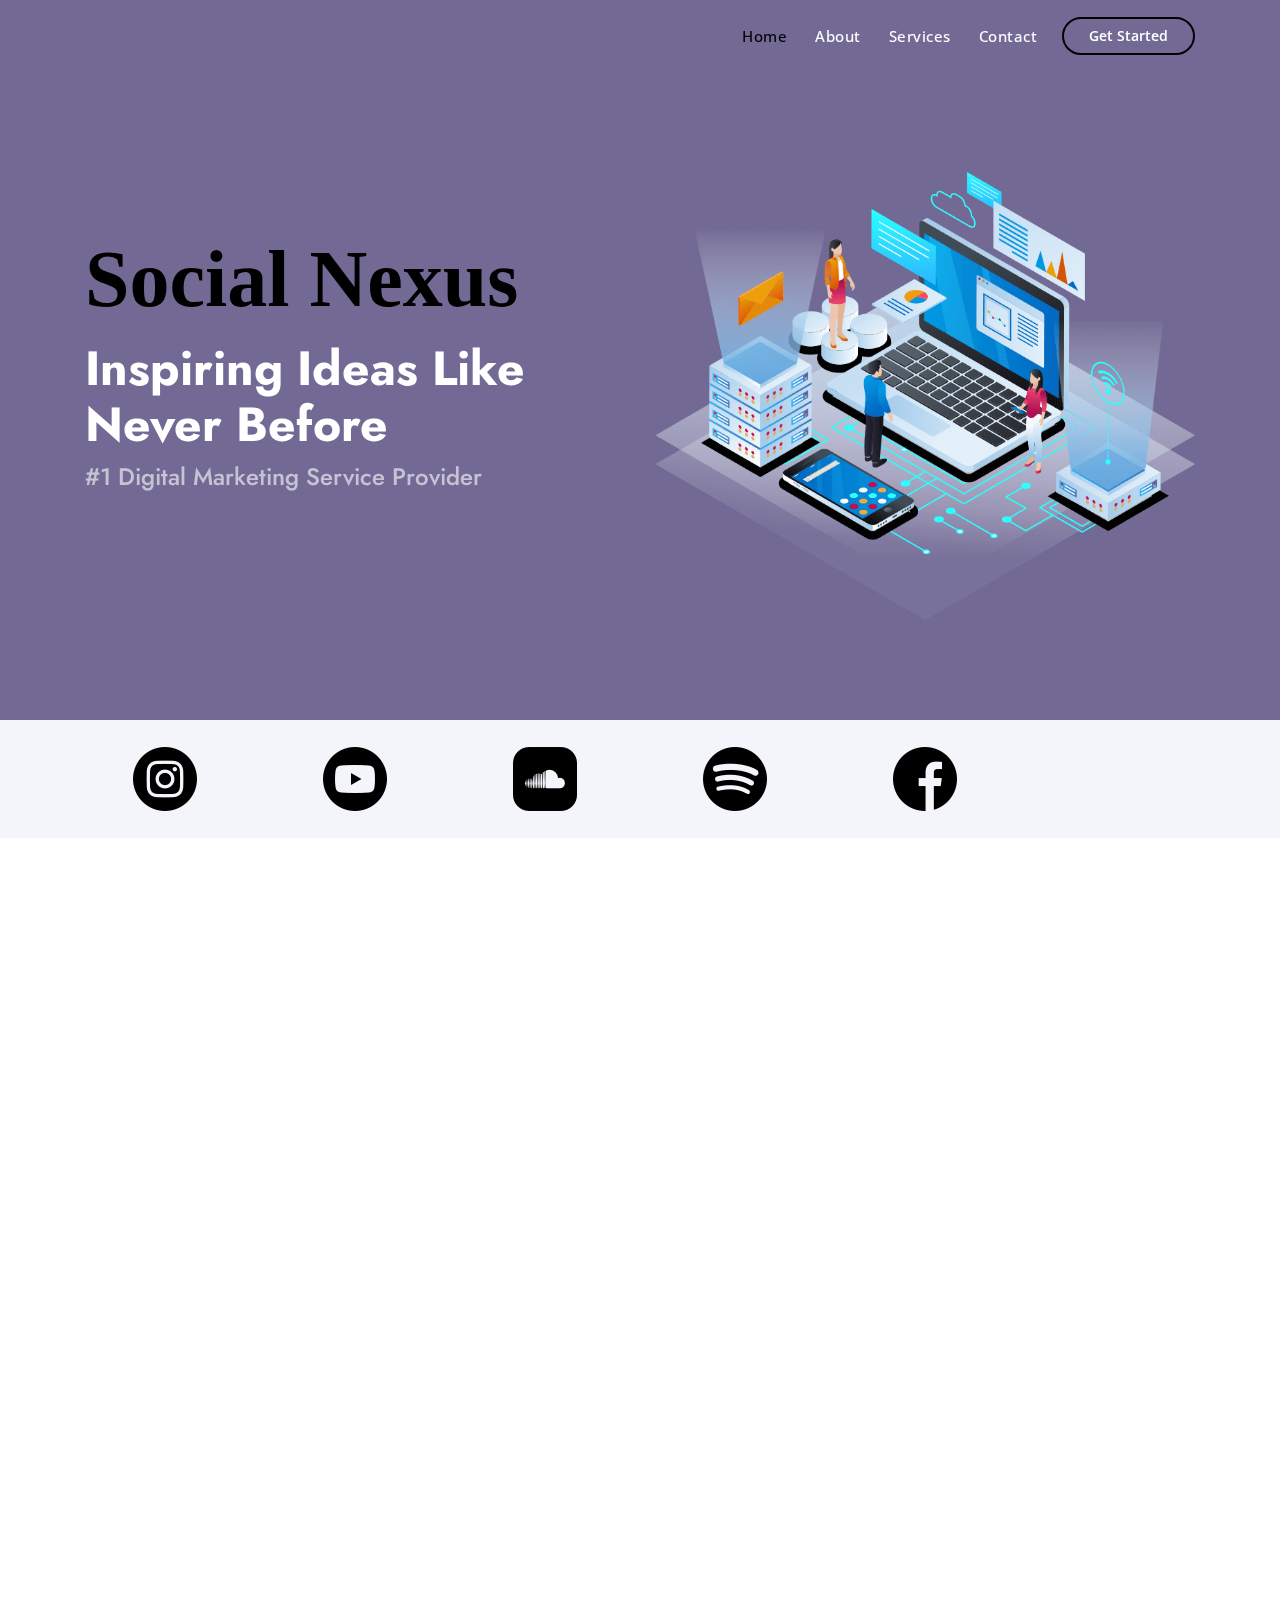
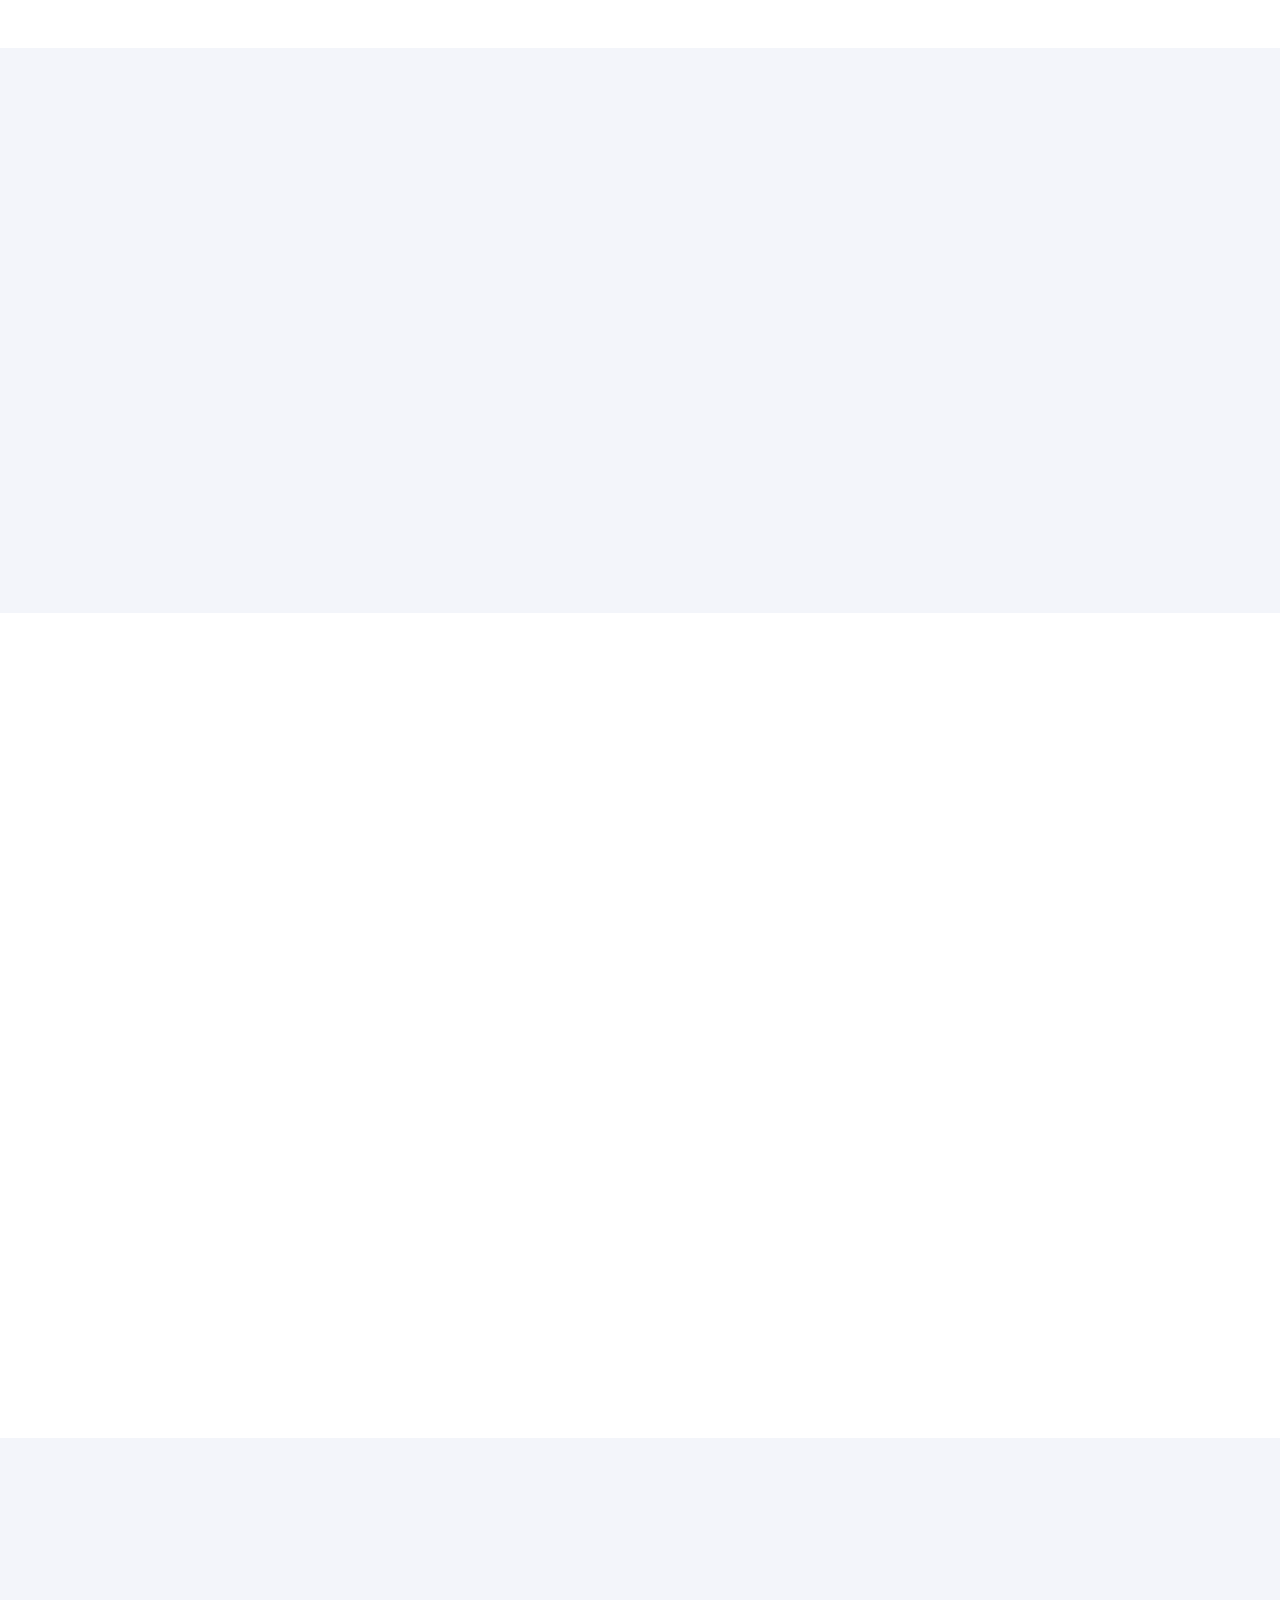
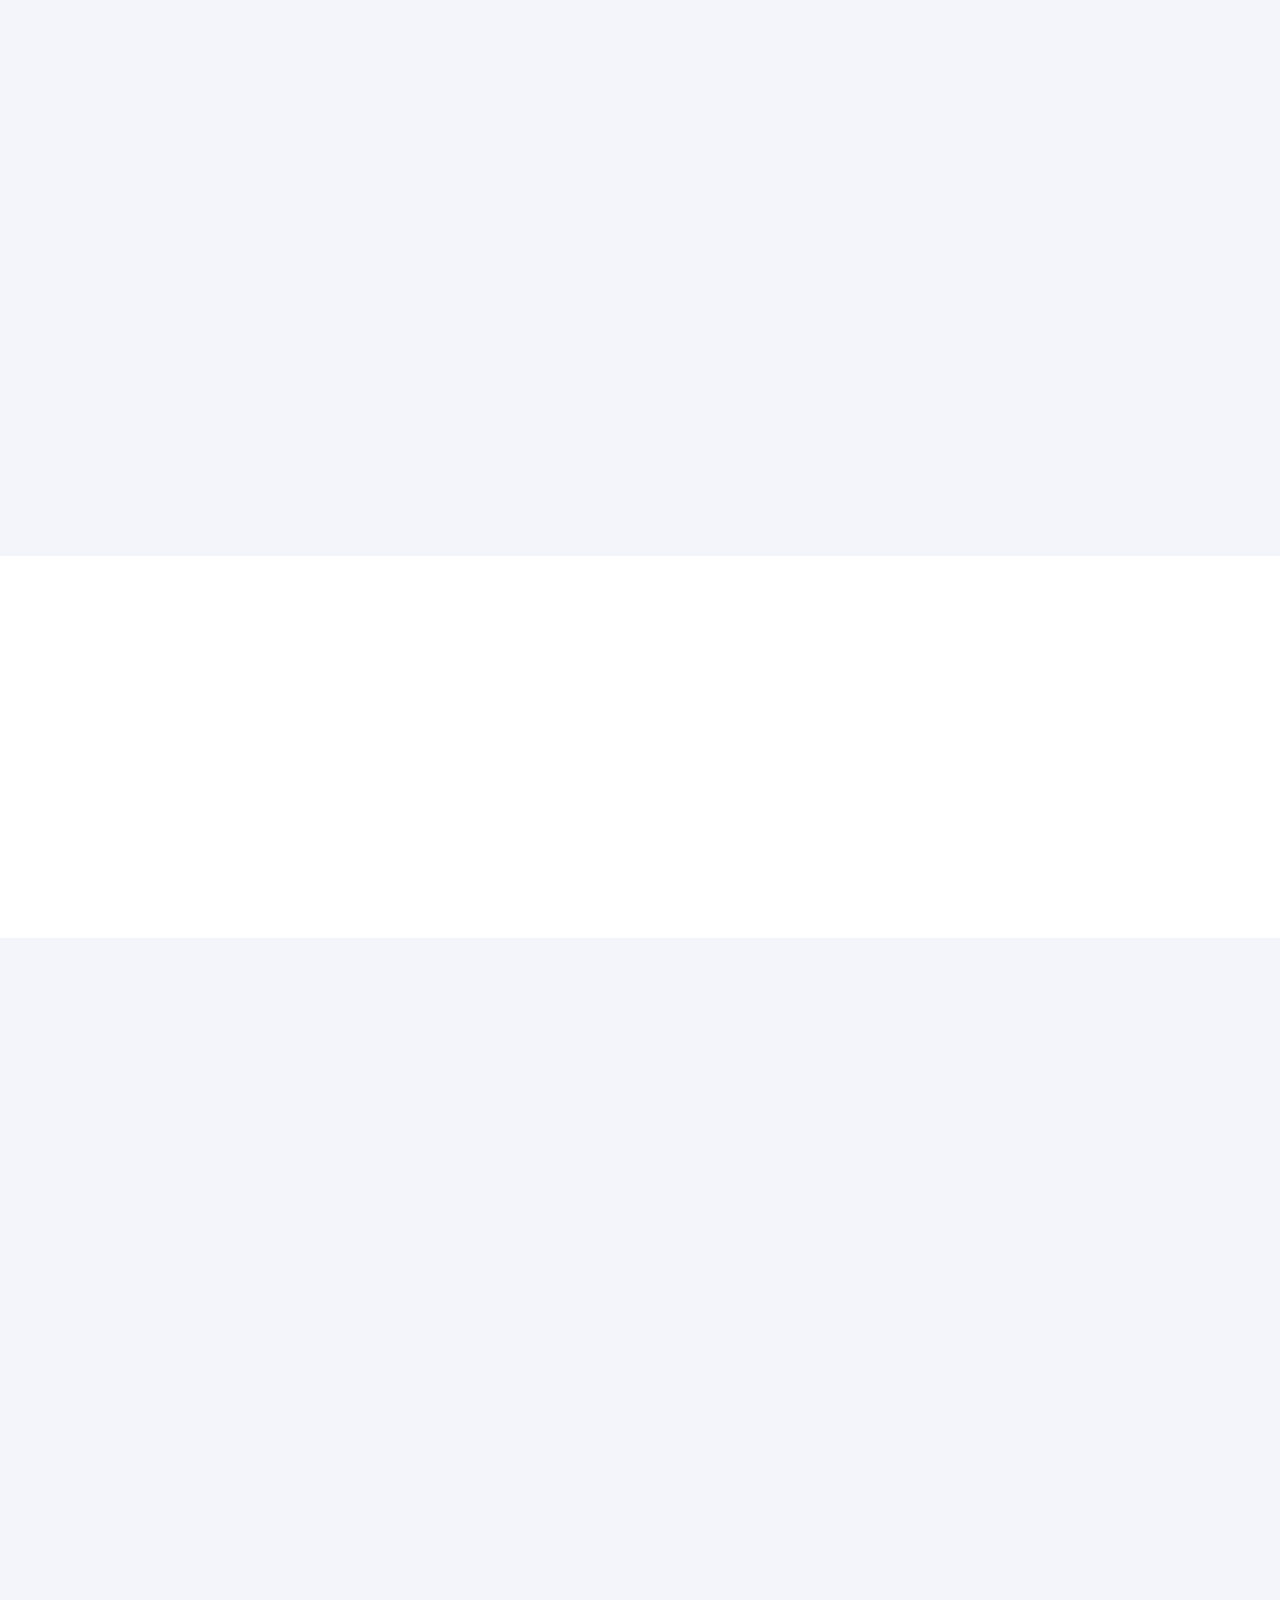
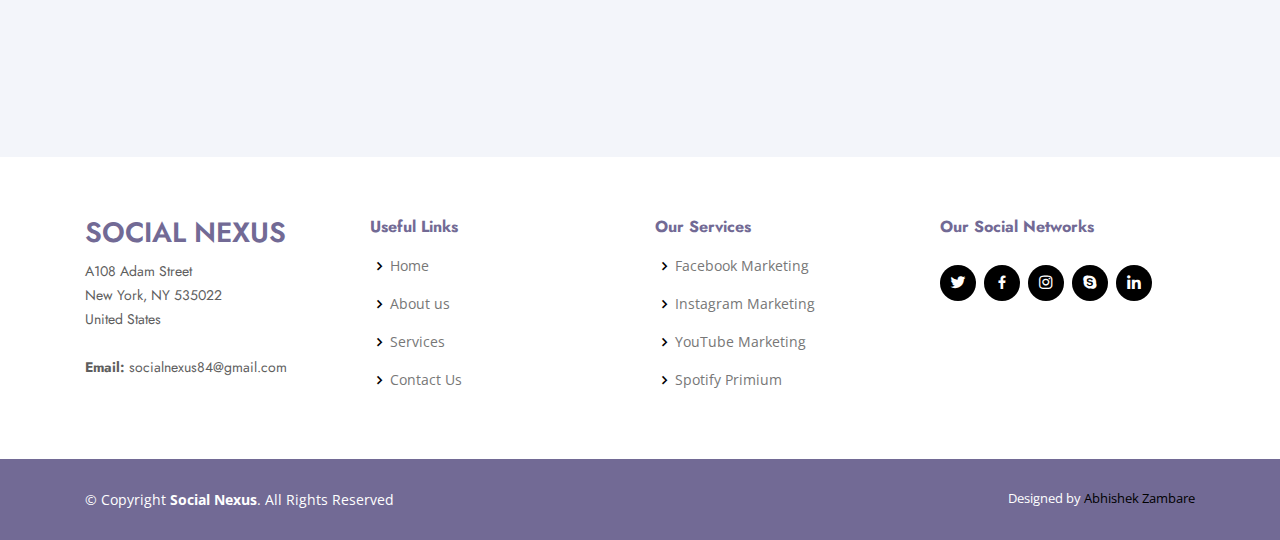
<file: index.html>
<!DOCTYPE html>
<html lang="en">

<head>
  <meta charset="utf-8">
  <meta content="width=device-width, initial-scale=1.0" name="viewport">

  <title>Social Nexus</title>
  <meta content="socialnexus" name="description">
  <meta content="socialnexus" name="keywords">

  <!-- Favicons -->
  <link href="assets/img/logo.png" rel="icon">
  <link href="assets/img/logo.png" rel="apple-touch-icon">

  <!-- Google Fonts -->
  <link href="https://fonts.googleapis.com/css?family=Open+Sans:300,300i,400,400i,600,600i,700,700i|Jost:300,300i,400,400i,500,500i,600,600i,700,700i|Poppins:300,300i,400,400i,500,500i,600,600i,700,700i" rel="stylesheet">

  <!-- Vendor CSS Files -->
  <link href="assets/vendor/bootstrap/css/bootstrap.min.css" rel="stylesheet">
  <link href="assets/vendor/icofont/icofont.min.css" rel="stylesheet">
  <link href="assets/vendor/boxicons/css/boxicons.min.css" rel="stylesheet">
  <link href="assets/vendor/remixicon/remixicon.css" rel="stylesheet">
  <link href="assets/vendor/venobox/venobox.css" rel="stylesheet">
  <link href="assets/vendor/owl.carousel/assets/owl.carousel.min.css" rel="stylesheet">
  <link href="assets/vendor/aos/aos.css" rel="stylesheet">

  <!-- Template Main CSS File -->
  <link href="assets/css/style.css" rel="stylesheet">

  <!-- =======================================================
  * Template Name: Arsha - v2.3.0
  * Template URL: https://bootstrapmade.com/arsha-free-bootstrap-html-template-corporate/
  * Author: BootstrapMade.com
  * License: https://bootstrapmade.com/license/
  ======================================================== -->
</head>

<body>

  <!-- ======= Header ======= -->
  <header id="header" class="fixed-top ">
    <div class="container d-flex align-items-center">

      <h1 class="logo mr-auto"><a href="index.html" style="font-size: xx-large;"> </a></h1>
      <!-- Uncomment below if you prefer to use an image logo -->
      <!-- <a href="index.html" class="logo mr-auto"><img src="assets/img/logo.png" alt="" class="img-fluid"></a>-->

      <nav class="nav-menu d-none d-lg-block">
        <ul>
          <li class="active"><a href="index.html">Home</a></li>
          <li><a href="#about">About</a></li>
          <li><a href="#services">Services</a></li>
          <!-- <li><a href="#portfolio">Portfolio</a></li>
          <li><a href="#team">Team</a></li>
          <li class="drop-down"><a href="">Drop Down</a>
            <ul>
              <li><a href="#">Drop Down 1</a></li>
              <li class="drop-down"><a href="#">Deep Drop Down</a>
                <ul>
                  <li><a href="#">Deep Drop Down 1</a></li>
                  <li><a href="#">Deep Drop Down 2</a></li>
                  <li><a href="#">Deep Drop Down 3</a></li>
                  <li><a href="#">Deep Drop Down 4</a></li>
                  <li><a href="#">Deep Drop Down 5</a></li>
                </ul>
              </li>
              <li><a href="#">Drop Down 2</a></li>
              <li><a href="#">Drop Down 3</a></li>
              <li><a href="#">Drop Down 4</a></li>
            </ul>
          </li> -->
          <li><a href="#contact">Contact</a></li>

        </ul>
      </nav><!-- .nav-menu -->

      <a href="#about" class="get-started-btn scrollto">Get Started</a>

    </div>
  </header><!-- End Header -->

  <!-- ======= Hero Section ======= -->
  <section id="hero" class="d-flex align-items-center">

    <div class="container">
      <div class="row">
        <div class="col-lg-6 d-flex flex-column justify-content-center pt-4 pt-lg-0 order-2 order-lg-1" data-aos="fade-up" data-aos-delay="200">
          <!-- <img src="assets/img/logo.png" height="250" width="250" alt=""> -->
          <h1 class="logo mr-auto " style="font-size: 80px;color: black;font-family: 'Times New Roman', Times, serif;">Social Nexus</h1>
          <br/>
          <h1>Inspiring Ideas Like Never Before</h1>
          <h2>#1 Digital Marketing Service Provider</h2>
          <div class="d-lg-flex">
            <!-- <a href="#about" class="btn-get-started scrollto">Get Started</a> -->
            <!-- <a href="https://www.youtube.com/watch?v=jDDaplaOz7Q" class="venobox btn-watch-video" data-vbtype="video" data-autoplay="true"> Watch Video <i class="icofont-play-alt-2"></i></a> -->
          </div>
        </div>
        <div class="col-lg-6 order-1 order-lg-2 hero-img" data-aos="zoom-in" data-aos-delay="200">
          <img src="assets/img/hero-img.png" class="img-fluid animated" alt="">
        </div>
      </div>
    </div>

  </section><!-- End Hero -->

  <main id="main">

    <!-- ======= Cliens Section ======= -->
    <section id="cliens" class="cliens section-bg">
      <div class="container">

        <div class="row" data-aos="zoom-in">

          <div class="col-lg-2 col-md-4 col-6 d-flex align-items-center justify-content-center">
            <img src="assets/img/clients/client-1.png" class="img-fluid" alt="">
          </div>

          <div class="col-lg-2 col-md-4 col-6 d-flex align-items-center justify-content-center">
            <img src="assets/img/clients/client-2.png" class="img-fluid" alt="">
          </div>

          <div class="col-lg-2 col-md-4 col-6 d-flex align-items-center justify-content-center">
            <img src="assets/img/clients/client-3.png" class="img-fluid" alt="">
          </div>

          <div class="col-lg-2 col-md-4 col-6 d-flex align-items-center justify-content-center">
            <img src="assets/img/clients/client-4.png" class="img-fluid" alt="">
          </div>

          <div class="col-lg-2 col-md-4 col-6 d-flex align-items-center justify-content-center">
            <img src="assets/img/clients/client-5.png" class="img-fluid" alt="">
          </div>

          <!-- <div class="col-lg-2 col-md-4 col-6 d-flex align-items-center justify-content-center">
            <img src="assets/img/clients/client-6.png" class="img-fluid" alt="">
          </div> -->

        </div>

      </div>
    </section><!-- End Cliens Section -->

    <!-- ======= About Us Section ======= -->
    <section id="about" class="about">
      <div class="container" data-aos="fade-up">

        <div class="section-title">
          <h2>About Us</h2>
        </div>

        <div class="row content">
          <div class="col-lg-12">
            <li style=" font-size: 20px;">Social Nexus is one of the best digital marketing company. We provide 100% real and genuine service.
            We are in this market since last two years with experience. We guarantee you to give you what you deserve, through our promotion service. 
            We do our best to understand what it takes to maximize your digital reach.</li>
            <hr/><li style=" font-size: 20px;">Social Nexus comprizes of a group of extremely talented professionals, who have commited to team work and strengthening the unique marketing speciality of every team members.</li>

            <hr/><li style=" font-size: 20px;">Social Nexus is one of the world’s leading providers of Likes, Followers  and  Views. Our services will increase your social exposure quickly and affordably.</li>

            <hr/><li style=" font-size: 20px;">Social marketing has become very powerful over the past few years as most internet users use services like Facebook, Twitter and Google Plus to keep in touch with their friends and family. Our social marketing services have helped hundreds of businesses increase their social presence and profits. Many businesses find our services so effective they order from us on a monthly or weekly basis.</li>
    
            <hr/><li style=" font-size: 20px;">With billions of people using social networks, there’s a huge opportunity for business owners to market their products to those people. Social marketing makes it possible to reach out to millions of people in just a matter of days.We offer a wide range of services and packages to suit all budgets. Choose a social network above and join our grow group of happy customers who have found success using our social marketing services.</li>
            <!-- <ul>
              <li><i class="ri-check-double-line"></i> Ullamco laboris nisi ut aliquip ex ea commodo consequat</li>
              <li><i class="ri-check-double-line"></i> Duis aute irure dolor in reprehenderit in voluptate velit</li>
              <li><i class="ri-check-double-line"></i> Ullamco laboris nisi ut aliquip ex ea commodo consequat</li>
            </ul> -->
          </div>
          <!-- <div class="col-lg-6 pt-4 pt-lg-0"> -->
            <!-- <p>
              Ullamco laboris nisi ut aliquip ex ea commodo consequat. Duis aute irure dolor in reprehenderit in voluptate
              velit esse cillum dolore eu fugiat nulla pariatur. Excepteur sint occaecat cupidatat non proident, sunt in
              culpa qui officia deserunt mollit anim id est laborum.
            </p> -->
            <!-- <a href="#" class="btn-learn-more">Learn More</a> -->
          <!-- </div> -->
        </div>

      </div>
    </section><!-- End About Us Section -->


        <!-- ======= Services Section ======= -->
        <section id="services" class="services section-bg">
          <div class="container" data-aos="fade-up">
    
            <div class="section-title">
              <h2>Services</h2>
              <p style=" font-size: 20px;">We provide our services to instagram, youtube, soundcloud, spotify, facebook.</p>
            </div>
    
            <div class="row">
              <div class="col-xl-3 col-md-6 d-flex align-items-stretch" data-aos="zoom-in" data-aos-delay="100">
                <div class="icon-box">
                  <div class="icon"><img src="assets/img/services/facebook.png" class="img-fluid" alt=""></div>
                  <h4><a href="">Facebook</a></h4>
                  <p>learn how to easily increase facebook engagement (comments, likes, sheres and more).</p>
                </div>
              </div>
    
              <div class="col-xl-3 col-md-6 d-flex align-items-stretch mt-4 mt-md-0" data-aos="zoom-in" data-aos-delay="200">
                <div class="icon-box">
                  <div class="icon"><img src="assets/img/services/instagram.png" class="img-fluid" alt=""></div>
                  <h4><a href="">Instagram</a></h4>
                  <p>Engage with content directly before and after you post.</p>
                </div>
              </div>
    
              <div class="col-xl-3 col-md-6 d-flex align-items-stretch mt-4 mt-xl-0" data-aos="zoom-in" data-aos-delay="300">
                <div class="icon-box">
                  <div class="icon"><img src="assets/img/services/spotify.png" class="img-fluid" alt=""></div>
                  <h4><a href="">Spotify</a></h4>
                  <p>Spotify is a digital music service that gives you access to millions of songs, We provide spotify premium service.</p>
                </div>
              </div>
    
              <div class="col-xl-3 col-md-6 d-flex align-items-stretch mt-4 mt-xl-0" data-aos="zoom-in" data-aos-delay="400">
                <div class="icon-box">
                  <div class="icon"><img src="assets/img/services/youtube.png" class="img-fluid" alt=""></div>
                  <h4><a href="">YouTube</a></h4>
                  <p>Get your Youtube channel monitize and start earning from it.</p>
                </div>
              </div>

            </div>
    
          </div>
        </section><!-- End Services Section -->
    
        <!-- ======= Cta Section ======= -->
        <!-- <section id="cta" class="cta">
          <div class="container" data-aos="zoom-in">
    
            <div class="row">
              <div class="col-lg-9 text-center text-lg-left">
                <h3>Call To Action</h3>
                <p> Duis aute irure dolor in reprehenderit in voluptate velit esse cillum dolore eu fugiat nulla pariatur. Excepteur sint occaecat cupidatat non proident, sunt in culpa qui officia deserunt mollit anim id est laborum.</p>
              </div>
              <div class="col-lg-3 cta-btn-container text-center">
                <a class="cta-btn align-middle" href="#">Call To Action</a>
              </div>
            </div>
    
          </div>
        </section> -->
        <!-- End Cta Section -->
    
        <!-- ======= Portfolio Section ======= -->
        <section id="portfolio" class="portfolio">
          <div class="container" data-aos="fade-up">
    
            <div class="section-title">
              <h2>Our Services</h2>
              <!-- <p>Magnam dolores commodi suscipit. Necessitatibus eius consequatur ex aliquid fuga eum quidem. Sit sint consectetur velit. Quisquam quos quisquam cupiditate. Et nemo qui impedit suscipit alias ea. Quia fugiat sit in iste officiis commodi quidem hic quas.</p> -->
            </div>
    
            <ul id="portfolio-flters" class="d-flex justify-content-center" data-aos="fade-up" data-aos-delay="100">
              <li data-filter="*" class="filter-active">All</li>
              <!-- <li data-filter=".filter-app">App</li>
              <li data-filter=".filter-card">Card</li>
              <li data-filter=".filter-web">Web</li> -->
            </ul>
    
            <div class="row portfolio-container" data-aos="fade-up" data-aos-delay="200">
    
              <div class="col-lg-4 col-md-6 portfolio-item filter-app">
                <div class="portfolio-img"><img src="assets/img/portfolio/portfolio-1.jpg" class="img-fluid" alt=""></div>
                <div class="portfolio-info">
                  <h4>Content creation</h4>
                  <!-- <p>App</p> -->
                  <a href="assets/img/portfolio/portfolio-1.jpg" data-gall="portfolioGallery" class="venobox preview-link" title="Content creation"><i class="bx bx-plus"></i></a>
                  <a href="portfolio-details.html" class="details-link" title="More Details"><i class="bx bx-link"></i></a>
                </div>
              </div>
    
              <div class="col-lg-4 col-md-6 portfolio-item filter-web">
                <div class="portfolio-img"><img src="assets/img/portfolio/portfolio-2.jpg" class="img-fluid" alt=""></div>
                <div class="portfolio-info">
                  <h4>Graphic Design</h4>
                  <!-- <p>Web</p> -->
                  <a href="assets/img/portfolio/portfolio-2.jpg" data-gall="portfolioGallery" class="venobox preview-link" title="Graphic Design"><i class="bx bx-plus"></i></a>
                  <a href="portfolio-details.html" class="details-link" title="More Details"><i class="bx bx-link"></i></a>
                </div>
              </div>
    
              <div class="col-lg-4 col-md-6 portfolio-item filter-app">
                <div class="portfolio-img"><img src="assets/img/portfolio/portfolio-3.jpg" class="img-fluid" alt=""></div>
                <div class="portfolio-info">
                  <h4>Website Design</h4>
                  <!-- <p>App</p> -->
                  <a href="assets/img/portfolio/portfolio-3.jpg" data-gall="portfolioGallery" class="venobox preview-link" title="Website Design"><i class="bx bx-plus"></i></a>
                  <a href="portfolio-details.html" class="details-link" title="More Details"><i class="bx bx-link"></i></a>
                </div>
              </div>
    
              <div class="col-lg-4 col-md-6 portfolio-item filter-card">
                <div class="portfolio-img"><img src="assets/img/portfolio/portfolio-4.jpg" class="img-fluid" alt=""></div>
                <div class="portfolio-info">
                  <h4>Logo Makeing</h4>
                  <!-- <p>Card</p> -->
                  <a href="assets/img/portfolio/portfolio-4.jpg" data-gall="portfolioGallery" class="venobox preview-link" title="Logo Makeing"><i class="bx bx-plus"></i></a>
                  <a href="portfolio-details.html" class="details-link" title="More Details"><i class="bx bx-link"></i></a>
                </div>
              </div>
    
              <div class="col-lg-4 col-md-6 portfolio-item filter-web">
                <div class="portfolio-img"><img src="assets/img/portfolio/portfolio-5.jpg" class="img-fluid" alt=""></div>
                <div class="portfolio-info">
                  <h4>Digital Marketing</h4>
                  <!-- <p>Web</p> -->
                  <a href="assets/img/portfolio/portfolio-5.jpg" data-gall="portfolioGallery" class="venobox preview-link" title="Digital Marketing"><i class="bx bx-plus"></i></a>
                  <a href="portfolio-details.html" class="details-link" title="More Details"><i class="bx bx-link"></i></a>
                </div>
              </div>
    
               <div class="col-lg-4 col-md-6 portfolio-item filter-app">
                <div class="portfolio-img"><img src="assets/img/portfolio/portfolio-6.jpg" class="img-fluid" alt=""></div>
                <div class="portfolio-info">
                  <h4>Account Manager</h4>
                  <p>App</p>
                  <a href="assets/img/portfolio/portfolio-6.jpg" data-gall="portfolioGallery" class="venobox preview-link" title="Account Manager"><i class="bx bx-plus"></i></a>
                  <a href="portfolio-details.html" class="details-link" title="More Details"><i class="bx bx-link"></i></a>
                </div>
              </div>
    <!--
              <div class="col-lg-4 col-md-6 portfolio-item filter-card">
                <div class="portfolio-img"><img src="assets/img/portfolio/portfolio-7.jpg" class="img-fluid" alt=""></div>
                <div class="portfolio-info">
                  <h4>Card 1</h4>
                  <p>Card</p>
                  <a href="assets/img/portfolio/portfolio-7.jpg" data-gall="portfolioGallery" class="venobox preview-link" title="Card 1"><i class="bx bx-plus"></i></a>
                  <a href="portfolio-details.html" class="details-link" title="More Details"><i class="bx bx-link"></i></a>
                </div>
              </div>
    
              <div class="col-lg-4 col-md-6 portfolio-item filter-card">
                <div class="portfolio-img"><img src="assets/img/portfolio/portfolio-8.jpg" class="img-fluid" alt=""></div>
                <div class="portfolio-info">
                  <h4>Card 3</h4>
                  <p>Card</p>
                  <a href="assets/img/portfolio/portfolio-8.jpg" data-gall="portfolioGallery" class="venobox preview-link" title="Card 3"><i class="bx bx-plus"></i></a>
                  <a href="portfolio-details.html" class="details-link" title="More Details"><i class="bx bx-link"></i></a>
                </div>
              </div>
    
              <div class="col-lg-4 col-md-6 portfolio-item filter-web">
                <div class="portfolio-img"><img src="assets/img/portfolio/portfolio-9.jpg" class="img-fluid" alt=""></div>
                <div class="portfolio-info">
                  <h4>Web 3</h4>
                  <p>Web</p>
                  <a href="assets/img/portfolio/portfolio-9.jpg" data-gall="portfolioGallery" class="venobox preview-link" title="Web 3"><i class="bx bx-plus"></i></a>
                  <a href="portfolio-details.html" class="details-link" title="More Details"><i class="bx bx-link"></i></a>
                </div>
              </div> -->
    
            </div>
    
          </div>
        </section>
    
        <!-- ======= Team Section ======= -->
        <section id="team" class="team section-bg">
          <div class="container" data-aos="fade-up">
    
            <div class="section-title">
              <h2>What Our Client Say's</h2>
              <!-- <p>Magnam dolores commodi suscipit. Necessitatibus eius consequatur ex aliquid fuga eum quidem. Sit sint consectetur velit. Quisquam quos quisquam cupiditate. Et nemo qui impedit suscipit alias ea. Quia fugiat sit in iste officiis commodi quidem hic quas.</p> -->
            </div>
    
            <div class="row">
    
              <div class="col-lg-6">
                <div class="member d-flex align-items-start" data-aos="zoom-in" data-aos-delay="100">
                  <div class="pic"><img src="assets/img/team/team-1.jpg" class="img-fluid" alt=""></div>
                  <div class="member-info">
                    <h4>Walter White</h4>
                    <!-- <span>Chief Executive Officer</span> -->
                    <p>Very quick and best service. Happy with their work..</p>
                    <!-- <div class="social">
                      <a href=""><i class="ri-twitter-fill"></i></a>
                      <a href=""><i class="ri-facebook-fill"></i></a>
                      <a href=""><i class="ri-instagram-fill"></i></a>
                      <a href=""> <i class="ri-linkedin-box-fill"></i> </a>
                    </div> -->
                  </div>
                </div>
              </div>
    
              <div class="col-lg-6 mt-4 mt-lg-0">
                <div class="member d-flex align-items-start" data-aos="zoom-in" data-aos-delay="200">
                  <div class="pic"><img src="assets/img/team/team-2.jpg" class="img-fluid" alt=""></div>
                  <div class="member-info">
                    <h4>Sarah Jhonson</h4>
                    <!-- <span>Product Manager</span> -->
                    <p>Really appreciating.. keep it up you guys. I really got my dream come true..</p>
                    <!-- <div class="social">
                      <a href=""><i class="ri-twitter-fill"></i></a>
                      <a href=""><i class="ri-facebook-fill"></i></a>
                      <a href=""><i class="ri-instagram-fill"></i></a>
                      <a href=""> <i class="ri-linkedin-box-fill"></i> </a>
                    </div> -->
                  </div>
                </div>
              </div>
    
              <div class="col-lg-6 mt-4">
                <div class="member d-flex align-items-start" data-aos="zoom-in" data-aos-delay="300">
                  <div class="pic"><img src="assets/img/team/team-3.jpg" class="img-fluid" alt=""></div>
                  <div class="member-info">
                    <h4>William Anderson</h4>
                    <!-- <span>CTO</span> -->
                    <p>It was really quick, they gave what they promised. Happy and satisfied 😌</p>
                    <!-- <div class="social">
                      <a href=""><i class="ri-twitter-fill"></i></a>
                      <a href=""><i class="ri-facebook-fill"></i></a>
                      <a href=""><i class="ri-instagram-fill"></i></a>
                      <a href=""> <i class="ri-linkedin-box-fill"></i> </a>
                    </div> -->
                  </div>
                </div>
              </div>
    
              <div class="col-lg-6 mt-4">
                <div class="member d-flex align-items-start" data-aos="zoom-in" data-aos-delay="400">
                  <div class="pic"><img src="assets/img/team/team-4.jpg" class="img-fluid" alt=""></div>
                  <div class="member-info">
                    <h4>Amanda Jepson</h4>
                    <!-- <span>Accountant</span> -->
                    <p>Thank you so much you guys. I didn't thought it was worth before until I tried it.. it's really worth it. I suggest you guys to try it once</p>
                    <!-- <div class="social">
                      <a href=""><i class="ri-twitter-fill"></i></a>
                      <a href=""><i class="ri-facebook-fill"></i></a>
                      <a href=""><i class="ri-instagram-fill"></i></a>
                      <a href=""> <i class="ri-linkedin-box-fill"></i> </a>
                    </div> -->
                  </div>
                </div>
              </div>
    
            </div>
    
          </div>
        </section>
    
        <!-- ======= Pricing Section ======= -->
        <!-- <section id="pricing" class="pricing">
          <div class="container" data-aos="fade-up">
    
            <div class="section-title">
              <h2>Pricing</h2>
              <p>Magnam dolores commodi suscipit. Necessitatibus eius consequatur ex aliquid fuga eum quidem. Sit sint consectetur velit. Quisquam quos quisquam cupiditate. Et nemo qui impedit suscipit alias ea. Quia fugiat sit in iste officiis commodi quidem hic quas.</p>
            </div>
    
            <div class="row">
    
              <div class="col-lg-4" data-aos="fade-up" data-aos-delay="100">
                <div class="box">
                  <h3>Free Plan</h3>
                  <h4><sup>$</sup>0<span>per month</span></h4>
                  <ul>
                    <li><i class="bx bx-check"></i> Quam adipiscing vitae proin</li>
                    <li><i class="bx bx-check"></i> Nec feugiat nisl pretium</li>
                    <li><i class="bx bx-check"></i> Nulla at volutpat diam uteera</li>
                    <li class="na"><i class="bx bx-x"></i> <span>Pharetra massa massa ultricies</span></li>
                    <li class="na"><i class="bx bx-x"></i> <span>Massa ultricies mi quis hendrerit</span></li>
                  </ul>
                  <a href="#" class="buy-btn">Get Started</a>
                </div>
              </div>
    
              <div class="col-lg-4 mt-4 mt-lg-0" data-aos="fade-up" data-aos-delay="200">
                <div class="box featured">
                  <h3>Business Plan</h3>
                  <h4><sup>$</sup>29<span>per month</span></h4>
                  <ul>
                    <li><i class="bx bx-check"></i> Quam adipiscing vitae proin</li>
                    <li><i class="bx bx-check"></i> Nec feugiat nisl pretium</li>
                    <li><i class="bx bx-check"></i> Nulla at volutpat diam uteera</li>
                    <li><i class="bx bx-check"></i> Pharetra massa massa ultricies</li>
                    <li><i class="bx bx-check"></i> Massa ultricies mi quis hendrerit</li>
                  </ul>
                  <a href="#" class="buy-btn">Get Started</a>
                </div>
              </div>
    
              <div class="col-lg-4 mt-4 mt-lg-0" data-aos="fade-up" data-aos-delay="300">
                <div class="box">
                  <h3>Developer Plan</h3>
                  <h4><sup>$</sup>49<span>per month</span></h4>
                  <ul>
                    <li><i class="bx bx-check"></i> Quam adipiscing vitae proin</li>
                    <li><i class="bx bx-check"></i> Nec feugiat nisl pretium</li>
                    <li><i class="bx bx-check"></i> Nulla at volutpat diam uteera</li>
                    <li><i class="bx bx-check"></i> Pharetra massa massa ultricies</li>
                    <li><i class="bx bx-check"></i> Massa ultricies mi quis hendrerit</li>
                  </ul>
                  <a href="#" class="buy-btn">Get Started</a>
                </div>
              </div>
    
            </div>
    
          </div>
        </section> -->
        <!-- End Pricing Section -->
    
        <!-- ======= Frequently Asked Questions Section ======= -->
        <!-- <section id="faq" class="faq section-bg">
          <div class="container" data-aos="fade-up">
    
            <div class="section-title">
              <h2>Frequently Asked Questions</h2>
              <p>Magnam dolores commodi suscipit. Necessitatibus eius consequatur ex aliquid fuga eum quidem. Sit sint consectetur velit. Quisquam quos quisquam cupiditate. Et nemo qui impedit suscipit alias ea. Quia fugiat sit in iste officiis commodi quidem hic quas.</p>
            </div>
    
            <div class="faq-list">
              <ul>
                <li data-aos="fade-up" data-aos-delay="100">
                  <i class="bx bx-help-circle icon-help"></i> <a data-toggle="collapse" class="collapse" href="#faq-list-1">Non consectetur a erat nam at lectus urna duis? <i class="bx bx-chevron-down icon-show"></i><i class="bx bx-chevron-up icon-close"></i></a>
                  <div id="faq-list-1" class="collapse show" data-parent=".faq-list">
                    <p>
                      Feugiat pretium nibh ipsum consequat. Tempus iaculis urna id volutpat lacus laoreet non curabitur gravida. Venenatis lectus magna fringilla urna porttitor rhoncus dolor purus non.
                    </p>
                  </div>
                </li>
    
                <li data-aos="fade-up" data-aos-delay="200">
                  <i class="bx bx-help-circle icon-help"></i> <a data-toggle="collapse" href="#faq-list-2" class="collapsed">Feugiat scelerisque varius morbi enim nunc? <i class="bx bx-chevron-down icon-show"></i><i class="bx bx-chevron-up icon-close"></i></a>
                  <div id="faq-list-2" class="collapse" data-parent=".faq-list">
                    <p>
                      Dolor sit amet consectetur adipiscing elit pellentesque habitant morbi. Id interdum velit laoreet id donec ultrices. Fringilla phasellus faucibus scelerisque eleifend donec pretium. Est pellentesque elit ullamcorper dignissim. Mauris ultrices eros in cursus turpis massa tincidunt dui.
                    </p>
                  </div>
                </li>
    
                <li data-aos="fade-up" data-aos-delay="300">
                  <i class="bx bx-help-circle icon-help"></i> <a data-toggle="collapse" href="#faq-list-3" class="collapsed">Dolor sit amet consectetur adipiscing elit? <i class="bx bx-chevron-down icon-show"></i><i class="bx bx-chevron-up icon-close"></i></a>
                  <div id="faq-list-3" class="collapse" data-parent=".faq-list">
                    <p>
                      Eleifend mi in nulla posuere sollicitudin aliquam ultrices sagittis orci. Faucibus pulvinar elementum integer enim. Sem nulla pharetra diam sit amet nisl suscipit. Rutrum tellus pellentesque eu tincidunt. Lectus urna duis convallis convallis tellus. Urna molestie at elementum eu facilisis sed odio morbi quis
                    </p>
                  </div>
                </li>
    
                <li data-aos="fade-up" data-aos-delay="400">
                  <i class="bx bx-help-circle icon-help"></i> <a data-toggle="collapse" href="#faq-list-4" class="collapsed">Tempus quam pellentesque nec nam aliquam sem et tortor consequat? <i class="bx bx-chevron-down icon-show"></i><i class="bx bx-chevron-up icon-close"></i></a>
                  <div id="faq-list-4" class="collapse" data-parent=".faq-list">
                    <p>
                      Molestie a iaculis at erat pellentesque adipiscing commodo. Dignissim suspendisse in est ante in. Nunc vel risus commodo viverra maecenas accumsan. Sit amet nisl suscipit adipiscing bibendum est. Purus gravida quis blandit turpis cursus in.
                    </p>
                  </div>
                </li>
    
                <li data-aos="fade-up" data-aos-delay="500">
                  <i class="bx bx-help-circle icon-help"></i> <a data-toggle="collapse" href="#faq-list-5" class="collapsed">Tortor vitae purus faucibus ornare. Varius vel pharetra vel turpis nunc eget lorem dolor? <i class="bx bx-chevron-down icon-show"></i><i class="bx bx-chevron-up icon-close"></i></a>
                  <div id="faq-list-5" class="collapse" data-parent=".faq-list">
                    <p>
                      Laoreet sit amet cursus sit amet dictum sit amet justo. Mauris vitae ultricies leo integer malesuada nunc vel. Tincidunt eget nullam non nisi est sit amet. Turpis nunc eget lorem dolor sed. Ut venenatis tellus in metus vulputate eu scelerisque.
                    </p>
                  </div>
                </li>
    
              </ul>
            </div>
    
          </div>
        </section>End Frequently Asked Questions Section -->
    
        <!-- ======= Contact Section ======= -->
        <section id="contact" class="contact">
          <div class="container" data-aos="fade-up">
    
            <div class="section-title">
              <h2>Contact</h2>
              <!-- <p>Magnam dolores commodi suscipit. Necessitatibus eius consequatur ex aliquid fuga eum quidem. Sit sint consectetur velit. Quisquam quos quisquam cupiditate. Et nemo qui impedit suscipit alias ea. Quia fugiat sit in iste officiis commodi quidem hic quas.</p> -->
            </div>
    
            <div class="row">
    
              <div class="col-lg-12 d-flex align-items-stretch">
                <div class="info">
                  <!-- <div class="address">
                    <i class="icofont-google-map"></i>
                    <h4>Location:</h4>
                    <p>A108 Adam Street, New York, NY 535022</p>
                  </div> -->
    
                  <div class="email">
                    <i class="icofont-envelope"></i>
                    <h4>Email:</h4>
                    <p>socialnexus84@gmail.com</p>
                  </div>
    
                  <!-- <div class="phone">
                    <i class="icofont-phone"></i>
                    <h4>Call:</h4>
                    <p>+1 5589 55488 55s</p>
                  </div> -->
    
                  <!-- <iframe src="https://www.google.com/maps/embed?pb=!1m14!1m8!1m3!1d12097.433213460943!2d-74.0062269!3d40.7101282!3m2!1i1024!2i768!4f13.1!3m3!1m2!1s0x0%3A0xb89d1fe6bc499443!2sDowntown+Conference+Center!5e0!3m2!1smk!2sbg!4v1539943755621" frameborder="0" style="border:0; width: 100%; height: 290px;" allowfullscreen></iframe> -->
                </div>
    
              </div>
    
              <!-- <div class="col-lg-7 mt-5 mt-lg-0 d-flex align-items-stretch">
                <form action="forms/contact.php" method="post" role="form" class="php-email-form">
                  <div class="form-row">
                    <div class="form-group col-md-6">
                      <label for="name">Your Name</label>
                      <input type="text" name="name" class="form-control" id="name" data-rule="minlen:4" data-msg="Please enter at least 4 chars" />
                      <div class="validate"></div>
                    </div>
                    <div class="form-group col-md-6">
                      <label for="name">Your Email</label>
                      <input type="email" class="form-control" name="email" id="email" data-rule="email" data-msg="Please enter a valid email" />
                      <div class="validate"></div>
                    </div>
                  </div>
                  <div class="form-group">
                    <label for="name">Subject</label>
                    <input type="text" class="form-control" name="subject" id="subject" data-rule="minlen:4" data-msg="Please enter at least 8 chars of subject" />
                    <div class="validate"></div>
                  </div>
                  <div class="form-group">
                    <label for="name">Message</label>
                    <textarea class="form-control" name="message" rows="10" data-rule="required" data-msg="Please write something for us"></textarea>
                    <div class="validate"></div>
                  </div>
                  <div class="mb-3">
                    <div class="loading">Loading</div>
                    <div class="error-message"></div>
                    <div class="sent-message">Your message has been sent. Thank you!</div>
                  </div>
                  <div class="text-center"><button type="submit">Send Message</button></div>
                </form>
              </div> -->
    
            </div>
    
          </div>
        </section><!-- End Contact Section -->

    <!-- ======= Why Us Section ======= -->
    <section id="why-us" class="why-us section-bg">
      <div class="container-fluid" data-aos="fade-up">

        <div class="row">

          <div class="col-lg-7 d-flex flex-column justify-content-center align-items-stretch  order-2 order-lg-1">

            <div class="section-title">
              <h2>Frequently Asked Questions</h2>
              <!-- <p>Magnam dolores commodi suscipit. Necessitatibus eius consequatur ex aliquid fuga eum quidem. Sit sint consectetur velit. Quisquam quos quisquam cupiditate. Et nemo qui impedit suscipit alias ea. Quia fugiat sit in iste officiis commodi quidem hic quas.</p> -->
            </div>

            <div class="accordion-list">
              <ul>
                <li>
                  <a data-toggle="collapse" class="collapse" href="#accordion-list-1"><span>01</span> What is Promotion ? <i class="bx bx-chevron-down icon-show"></i><i class="bx bx-chevron-up icon-close"></i></a>
                  <div id="accordion-list-1" class="collapse show" data-parent=".accordion-list">
                    <p>
                      Promotion means where at a time more visibility of yourself through social media Where while promotion, a person with it's own profession through its own work will be visible so it's an best opportunity for you.
                    </p>
                  </div>
                </li>

                <li>
                  <a data-toggle="collapse" href="#accordion-list-2" class="collapsed"><span>02</span> Why promotion is important ? <i class="bx bx-chevron-down icon-show"></i><i class="bx bx-chevron-up icon-close"></i></a>
                  <div id="accordion-list-2" class="collapse" data-parent=".accordion-list">
                    <p>
                      A promotion takes a high performing posts and turns it up a notch. It takes it to the next level regarding engagement- ramping up likes, views, shares, and more.
                    </p>
                  </div>
                </li>

                <li>
                  <a data-toggle="collapse" href="#accordion-list-3" class="collapsed"><span>03</span> How will promotion help you in your business or growing your profile ? <i class="bx bx-chevron-down icon-show"></i><i class="bx bx-chevron-up icon-close"></i></a>
                  <div id="accordion-list-3" class="collapse" data-parent=".accordion-list">
                    <p>
                      Well as now your profile is in limited audience, but once you go with promotion your profile gets visible in millions of people at a time, from where the one who is interested as start getting engage with you.And this help you and your business reaching in millions of people and grow your business
                    </p>
                  </div>
                </li>

                <li>
                  <a data-toggle="collapse" href="#accordion-list-4" class="collapsed"><span>04</span> Why choose us ? <i class="bx bx-chevron-down icon-show"></i><i class="bx bx-chevron-up icon-close"></i></a>
                  <div id="accordion-list-4" class="collapse" data-parent=".accordion-list">
                    <p>
                      Because we provide 100% real and genuine service thought which we guarantee you to take your till what you deserve.
                    </p>
                  </div>
                </li>

                <li>
                  <a data-toggle="collapse" href="#accordion-list-5" class="collapsed"><span>05</span> what guarantee we give you ? <i class="bx bx-chevron-down icon-show"></i><i class="bx bx-chevron-up icon-close"></i></a>
                  <div id="accordion-list-5" class="collapse" data-parent=".accordion-list">
                    <p>
                      As we are legit in this market since last many years, we have our own billing invoice system and we provide you billing invoice before and after payment as per requirement. And also we accept payments through PayPal and we have our companies payment website which is most secure methods.
                    </p>
                  </div>
                </li>
              </ul>
            </div>

          </div>

          <div class="col-lg-5 align-items-stretch order-1 order-lg-2 img" style='background-image: url("assets/img/why-us.png");' data-aos="zoom-in" data-aos-delay="150">&nbsp;</div>
        </div>

      </div>
    </section><!-- End Why Us Section -->

    <!-- ======= Skills Section ======= -->
    <!-- <section id="skills" class="skills">
      <div class="container" data-aos="fade-up">

        <div class="row">
          <div class="col-lg-6 d-flex align-items-center" data-aos="fade-right" data-aos-delay="100">
            <img src="assets/img/skills.png" class="img-fluid" alt="">
          </div>
          <div class="col-lg-6 pt-4 pt-lg-0 content" data-aos="fade-left" data-aos-delay="100">
            <h3>Voluptatem dignissimos provident quasi corporis voluptates</h3>
            <p class="font-italic">
              Lorem ipsum dolor sit amet, consectetur adipiscing elit, sed do eiusmod tempor incididunt ut labore et dolore
              magna aliqua.
            </p>

            <div class="skills-content">

              <div class="progress">
                <span class="skill">HTML <i class="val">100%</i></span>
                <div class="progress-bar-wrap">
                  <div class="progress-bar" role="progressbar" aria-valuenow="100" aria-valuemin="0" aria-valuemax="100"></div>
                </div>
              </div>

              <div class="progress">
                <span class="skill">CSS <i class="val">90%</i></span>
                <div class="progress-bar-wrap">
                  <div class="progress-bar" role="progressbar" aria-valuenow="90" aria-valuemin="0" aria-valuemax="100"></div>
                </div>
              </div>

              <div class="progress">
                <span class="skill">JavaScript <i class="val">75%</i></span>
                <div class="progress-bar-wrap">
                  <div class="progress-bar" role="progressbar" aria-valuenow="75" aria-valuemin="0" aria-valuemax="100"></div>
                </div>
              </div>

              <div class="progress">
                <span class="skill">Photoshop <i class="val">55%</i></span>
                <div class="progress-bar-wrap">
                  <div class="progress-bar" role="progressbar" aria-valuenow="55" aria-valuemin="0" aria-valuemax="100"></div>
                </div>
              </div>

            </div>

          </div>
        </div>

      </div>
    </section>End Skills Section -->


  </main><!-- End #main -->

  <!-- ======= Footer ======= -->
  <footer id="footer">

    <!-- <div class="footer-newsletter">
      <div class="container">
        <div class="row justify-content-center">
          <div class="col-lg-6">
            <h4>Join Our Newsletter</h4>
            <p>Tamen quem nulla quae legam multos aute sint culpa legam noster magna</p>
            <form action="" method="post">
              <input type="email" name="email"><input type="submit" value="Subscribe">
            </form>
          </div>
        </div>
      </div>
    </div> -->

    <div class="footer-top">
      <div class="container">
        <div class="row">

          <div class="col-lg-3 col-md-6 footer-contact">
            <h3>Social Nexus</h3>
            <p>
              A108 Adam Street <br>
              New York, NY 535022<br>
              United States <br><br>
              <!-- <strong>Phone:</strong> +1 5589 55488 55<br> -->
              <strong>Email:</strong> socialnexus84@gmail.com<br>
            </p>
          </div>

          <div class="col-lg-3 col-md-6 footer-links">
            <h4>Useful Links</h4>
            <ul>
              <li><i class="bx bx-chevron-right"></i> <a href="#">Home</a></li>
              <li><i class="bx bx-chevron-right"></i> <a href="#about">About us</a></li>
              <li><i class="bx bx-chevron-right"></i> <a href="#services">Services</a></li>
              <li><i class="bx bx-chevron-right"></i> <a href="#contact">Contact Us</a></li>
              <!-- <li><i class="bx bx-chevron-right"></i> <a href="#">Terms of service</a></li>
              <li><i class="bx bx-chevron-right"></i> <a href="#">Privacy policy</a></li> -->
            </ul>
          </div>

          <div class="col-lg-3 col-md-6 footer-links">
            <h4>Our Services</h4>
            <ul>
              <li><i class="bx bx-chevron-right"></i> <a href="#services">Facebook Marketing</a></li>
              <li><i class="bx bx-chevron-right"></i> <a href="#services">Instagram Marketing</a></li>
              <li><i class="bx bx-chevron-right"></i> <a href="#services">YouTube Marketing</a></li>
              <li><i class="bx bx-chevron-right"></i> <a href="#services">Spotify Primium</a></li>
              <!-- <li><i class="bx bx-chevron-right"></i> <a href="#services"></a></li> -->
            </ul>
          </div>

          <div class="col-lg-3 col-md-6 footer-links">
            <h4>Our Social Networks</h4>
            <!-- <p>Cras fermentum odio eu feugiat lide par naso tierra videa magna derita valies</p> -->
            <div class="social-links mt-3">
              <a href="#" class="twitter"><i class="bx bxl-twitter"></i></a>
              <a href="#" class="facebook"><i class="bx bxl-facebook"></i></a>
              <a href="#" class="instagram"><i class="bx bxl-instagram"></i></a>
              <a href="#" class="google-plus"><i class="bx bxl-skype"></i></a>
              <a href="#" class="linkedin"><i class="bx bxl-linkedin"></i></a>
            </div>
          </div>

        </div>
      </div>
    </div>

    <div class="container footer-bottom clearfix">
      <div class="copyright">
        &copy; Copyright <strong><span>Social Nexus</span></strong>. All Rights Reserved
      </div>
      <div class="credits">
        Designed by <a href="https://github.com/Macintosh98">Abhishek Zambare</a>
      </div>
    </div>
  </footer><!-- End Footer -->

  <a href="#" class="back-to-top"><i class="ri-arrow-up-line"></i></a>
  <div id="preloader"></div>

  <!-- Vendor JS Files -->
  <script src="assets/vendor/jquery/jquery.min.js"></script>
  <script src="assets/vendor/bootstrap/js/bootstrap.bundle.min.js"></script>
  <script src="assets/vendor/jquery.easing/jquery.easing.min.js"></script>
  <script src="assets/vendor/php-email-form/validate.js"></script>
  <script src="assets/vendor/waypoints/jquery.waypoints.min.js"></script>
  <script src="assets/vendor/isotope-layout/isotope.pkgd.min.js"></script>
  <script src="assets/vendor/venobox/venobox.min.js"></script>
  <script src="assets/vendor/owl.carousel/owl.carousel.min.js"></script>
  <script src="assets/vendor/aos/aos.js"></script>

  <!-- Template Main JS File -->
  <script src="assets/js/main.js"></script>

</body>

</html>
</file>
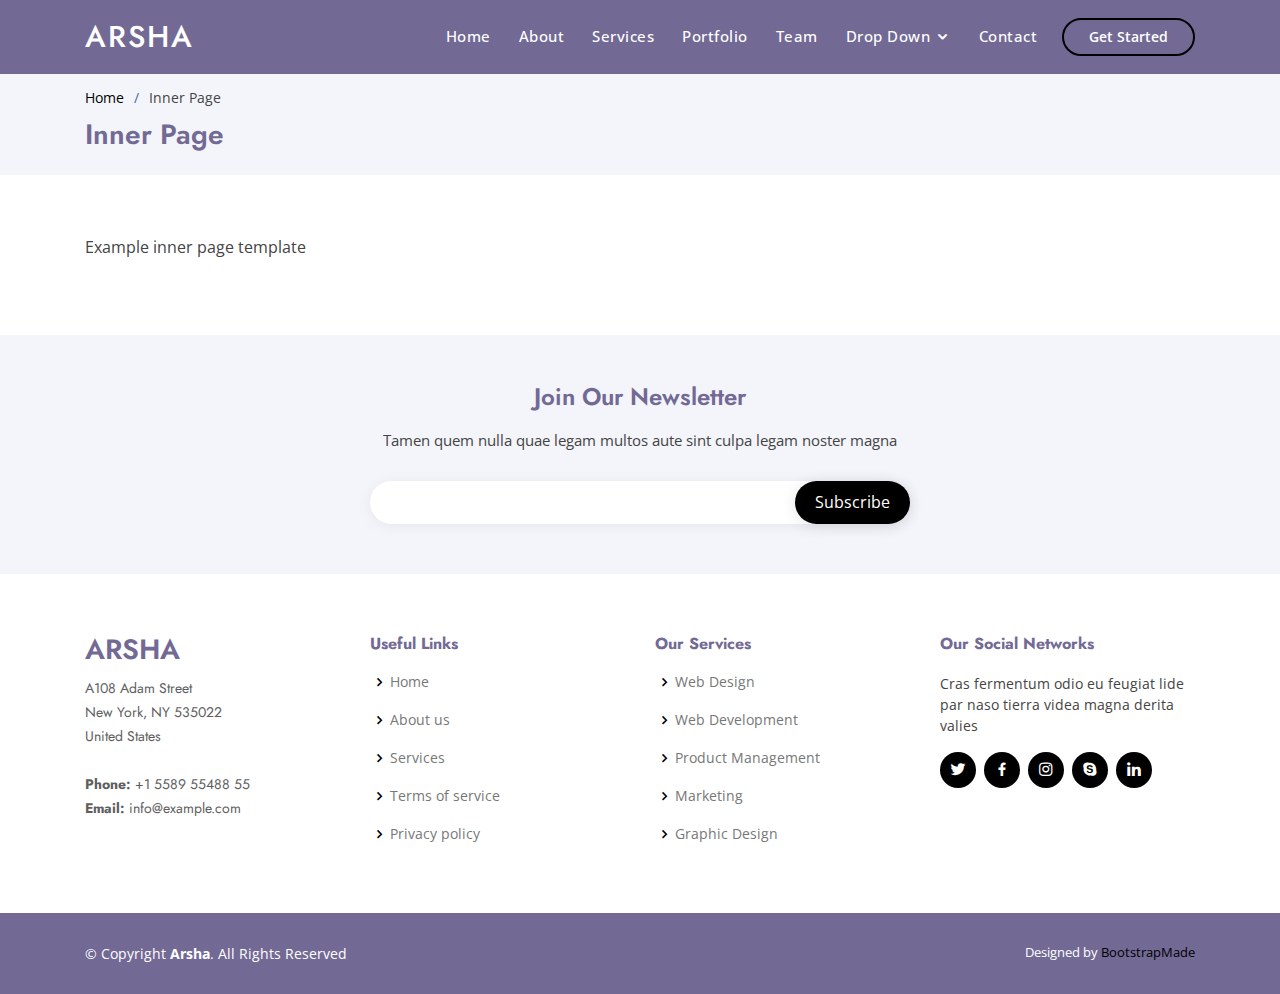
<file: inner-page.html>
<!DOCTYPE html>
<html lang="en">

<head>
  <meta charset="utf-8">
  <meta content="width=device-width, initial-scale=1.0" name="viewport">

  <title>Inner Page - Arsha Bootstrap Template</title>
  <meta content="" name="description">
  <meta content="" name="keywords">

  <!-- Favicons -->
  <link href="assets/img/favicon.png" rel="icon">
  <link href="assets/img/apple-touch-icon.png" rel="apple-touch-icon">

  <!-- Google Fonts -->
  <link href="https://fonts.googleapis.com/css?family=Open+Sans:300,300i,400,400i,600,600i,700,700i|Jost:300,300i,400,400i,500,500i,600,600i,700,700i|Poppins:300,300i,400,400i,500,500i,600,600i,700,700i" rel="stylesheet">

  <!-- Vendor CSS Files -->
  <link href="assets/vendor/bootstrap/css/bootstrap.min.css" rel="stylesheet">
  <link href="assets/vendor/icofont/icofont.min.css" rel="stylesheet">
  <link href="assets/vendor/boxicons/css/boxicons.min.css" rel="stylesheet">
  <link href="assets/vendor/remixicon/remixicon.css" rel="stylesheet">
  <link href="assets/vendor/venobox/venobox.css" rel="stylesheet">
  <link href="assets/vendor/owl.carousel/assets/owl.carousel.min.css" rel="stylesheet">
  <link href="assets/vendor/aos/aos.css" rel="stylesheet">

  <!-- Template Main CSS File -->
  <link href="assets/css/style.css" rel="stylesheet">

  <!-- =======================================================
  * Template Name: Arsha - v2.3.0
  * Template URL: https://bootstrapmade.com/arsha-free-bootstrap-html-template-corporate/
  * Author: BootstrapMade.com
  * License: https://bootstrapmade.com/license/
  ======================================================== -->
</head>

<body>

  <!-- ======= Header ======= -->
  <header id="header" class="fixed-top header-inner-pages">
    <div class="container d-flex align-items-center">

      <h1 class="logo mr-auto"><a href="index.html">Arsha</a></h1>
      <!-- Uncomment below if you prefer to use an image logo -->
      <!-- <a href="index.html" class="logo mr-auto"><img src="assets/img/logo.png" alt="" class="img-fluid"></a>-->

      <nav class="nav-menu d-none d-lg-block">
        <ul>
          <li><a href="index.html">Home</a></li>
          <li><a href="#about">About</a></li>
          <li><a href="#services">Services</a></li>
          <li><a href="#portfolio">Portfolio</a></li>
          <li><a href="#team">Team</a></li>
          <li class="drop-down"><a href="">Drop Down</a>
            <ul>
              <li><a href="#">Drop Down 1</a></li>
              <li class="drop-down"><a href="#">Deep Drop Down</a>
                <ul>
                  <li><a href="#">Deep Drop Down 1</a></li>
                  <li><a href="#">Deep Drop Down 2</a></li>
                  <li><a href="#">Deep Drop Down 3</a></li>
                  <li><a href="#">Deep Drop Down 4</a></li>
                  <li><a href="#">Deep Drop Down 5</a></li>
                </ul>
              </li>
              <li><a href="#">Drop Down 2</a></li>
              <li><a href="#">Drop Down 3</a></li>
              <li><a href="#">Drop Down 4</a></li>
            </ul>
          </li>
          <li><a href="#contact">Contact</a></li>

        </ul>
      </nav><!-- .nav-menu -->

      <a href="#about" class="get-started-btn scrollto">Get Started</a>

    </div>
  </header><!-- End Header -->

  <main id="main">

    <!-- ======= Breadcrumbs ======= -->
    <section id="breadcrumbs" class="breadcrumbs">
      <div class="container">

        <ol>
          <li><a href="index.html">Home</a></li>
          <li>Inner Page</li>
        </ol>
        <h2>Inner Page</h2>

      </div>
    </section><!-- End Breadcrumbs -->

    <section class="inner-page">
      <div class="container">
        <p>
          Example inner page template
        </p>
      </div>
    </section>

  </main><!-- End #main -->

  <!-- ======= Footer ======= -->
  <footer id="footer">

    <div class="footer-newsletter">
      <div class="container">
        <div class="row justify-content-center">
          <div class="col-lg-6">
            <h4>Join Our Newsletter</h4>
            <p>Tamen quem nulla quae legam multos aute sint culpa legam noster magna</p>
            <form action="" method="post">
              <input type="email" name="email"><input type="submit" value="Subscribe">
            </form>
          </div>
        </div>
      </div>
    </div>

    <div class="footer-top">
      <div class="container">
        <div class="row">

          <div class="col-lg-3 col-md-6 footer-contact">
            <h3>Arsha</h3>
            <p>
              A108 Adam Street <br>
              New York, NY 535022<br>
              United States <br><br>
              <strong>Phone:</strong> +1 5589 55488 55<br>
              <strong>Email:</strong> info@example.com<br>
            </p>
          </div>

          <div class="col-lg-3 col-md-6 footer-links">
            <h4>Useful Links</h4>
            <ul>
              <li><i class="bx bx-chevron-right"></i> <a href="#">Home</a></li>
              <li><i class="bx bx-chevron-right"></i> <a href="#">About us</a></li>
              <li><i class="bx bx-chevron-right"></i> <a href="#">Services</a></li>
              <li><i class="bx bx-chevron-right"></i> <a href="#">Terms of service</a></li>
              <li><i class="bx bx-chevron-right"></i> <a href="#">Privacy policy</a></li>
            </ul>
          </div>

          <div class="col-lg-3 col-md-6 footer-links">
            <h4>Our Services</h4>
            <ul>
              <li><i class="bx bx-chevron-right"></i> <a href="#">Web Design</a></li>
              <li><i class="bx bx-chevron-right"></i> <a href="#">Web Development</a></li>
              <li><i class="bx bx-chevron-right"></i> <a href="#">Product Management</a></li>
              <li><i class="bx bx-chevron-right"></i> <a href="#">Marketing</a></li>
              <li><i class="bx bx-chevron-right"></i> <a href="#">Graphic Design</a></li>
            </ul>
          </div>

          <div class="col-lg-3 col-md-6 footer-links">
            <h4>Our Social Networks</h4>
            <p>Cras fermentum odio eu feugiat lide par naso tierra videa magna derita valies</p>
            <div class="social-links mt-3">
              <a href="#" class="twitter"><i class="bx bxl-twitter"></i></a>
              <a href="#" class="facebook"><i class="bx bxl-facebook"></i></a>
              <a href="#" class="instagram"><i class="bx bxl-instagram"></i></a>
              <a href="#" class="google-plus"><i class="bx bxl-skype"></i></a>
              <a href="#" class="linkedin"><i class="bx bxl-linkedin"></i></a>
            </div>
          </div>

        </div>
      </div>
    </div>

    <div class="container footer-bottom clearfix">
      <div class="copyright">
        &copy; Copyright <strong><span>Arsha</span></strong>. All Rights Reserved
      </div>
      <div class="credits">
        <!-- All the links in the footer should remain intact. -->
        <!-- You can delete the links only if you purchased the pro version. -->
        <!-- Licensing information: https://bootstrapmade.com/license/ -->
        <!-- Purchase the pro version with working PHP/AJAX contact form: https://bootstrapmade.com/arsha-free-bootstrap-html-template-corporate/ -->
        Designed by <a href="https://bootstrapmade.com/">BootstrapMade</a>
      </div>
    </div>
  </footer><!-- End Footer -->

  <a href="#" class="back-to-top"><i class="ri-arrow-up-line"></i></a>
  <div id="preloader"></div>

  <!-- Vendor JS Files -->
  <script src="assets/vendor/jquery/jquery.min.js"></script>
  <script src="assets/vendor/bootstrap/js/bootstrap.bundle.min.js"></script>
  <script src="assets/vendor/jquery.easing/jquery.easing.min.js"></script>
  <script src="assets/vendor/php-email-form/validate.js"></script>
  <script src="assets/vendor/waypoints/jquery.waypoints.min.js"></script>
  <script src="assets/vendor/isotope-layout/isotope.pkgd.min.js"></script>
  <script src="assets/vendor/venobox/venobox.min.js"></script>
  <script src="assets/vendor/owl.carousel/owl.carousel.min.js"></script>
  <script src="assets/vendor/aos/aos.js"></script>

  <!-- Template Main JS File -->
  <script src="assets/js/main.js"></script>

</body>

</html>
</file>
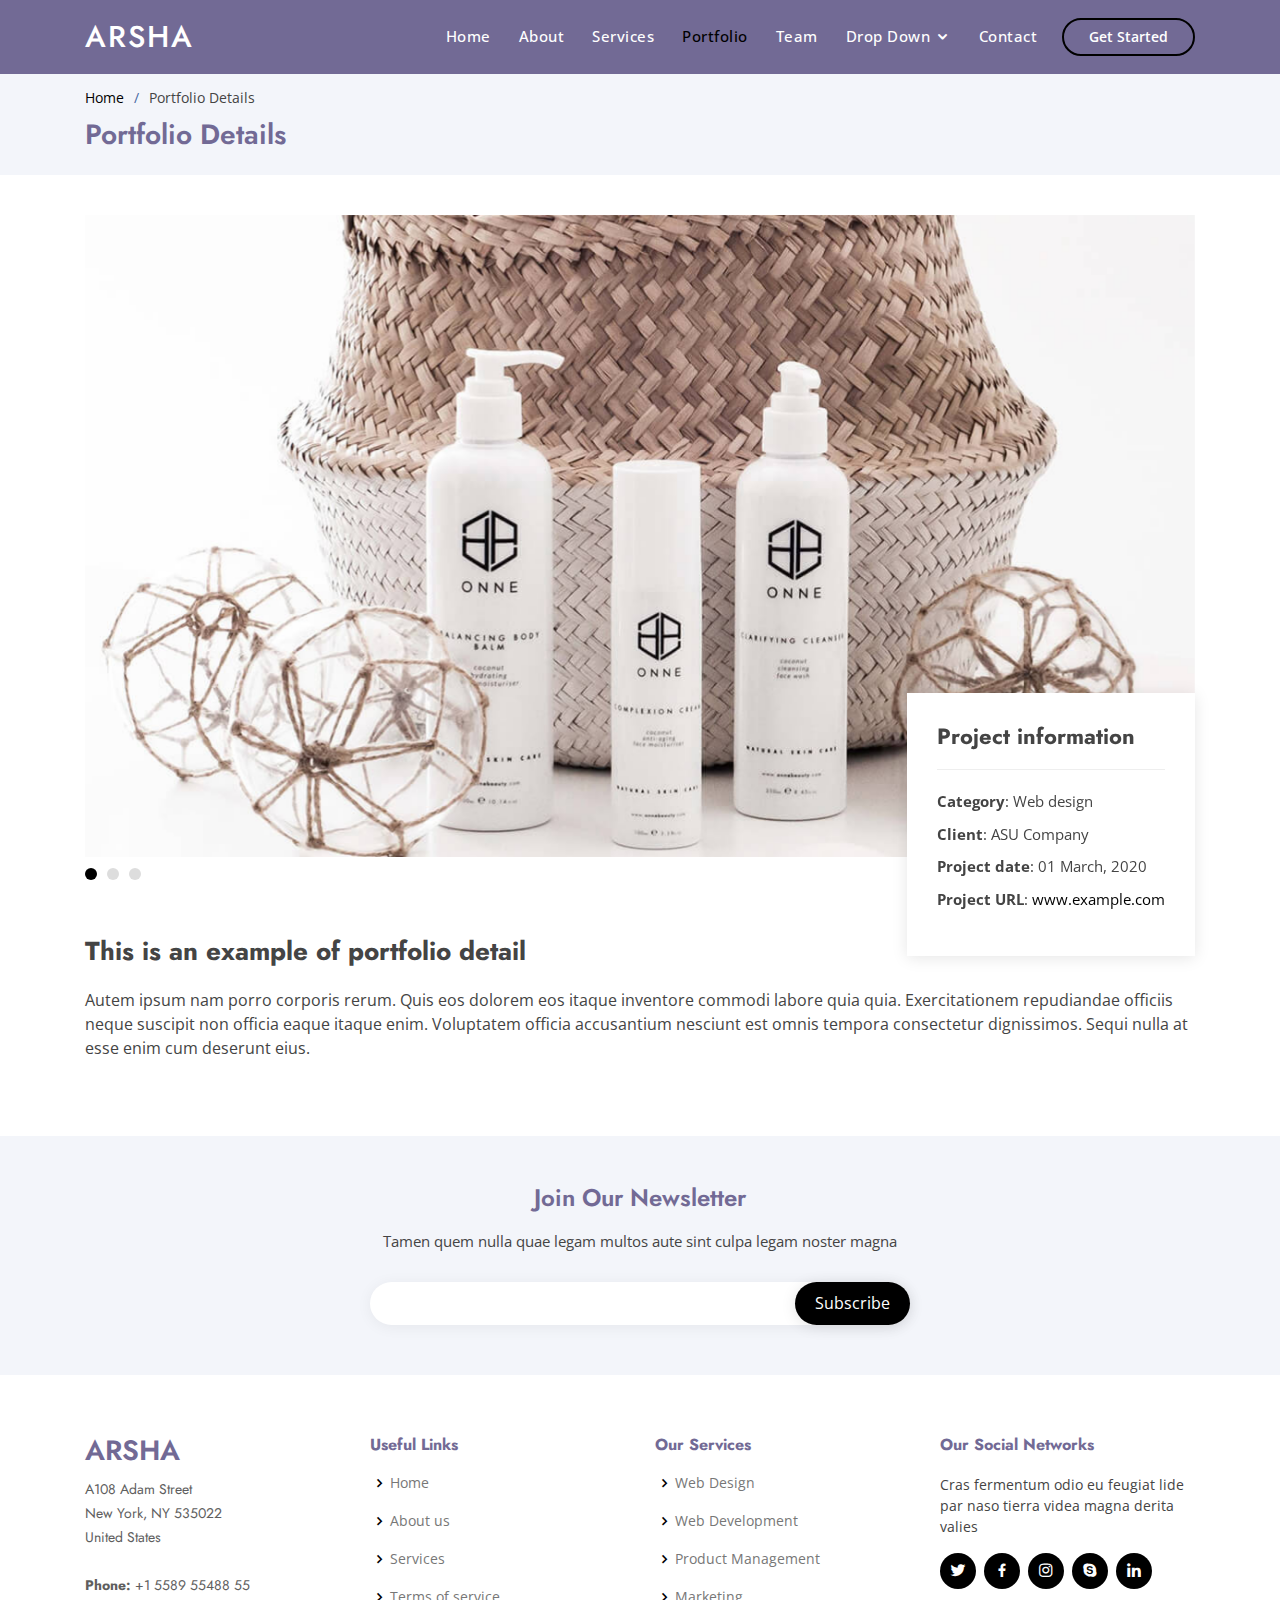
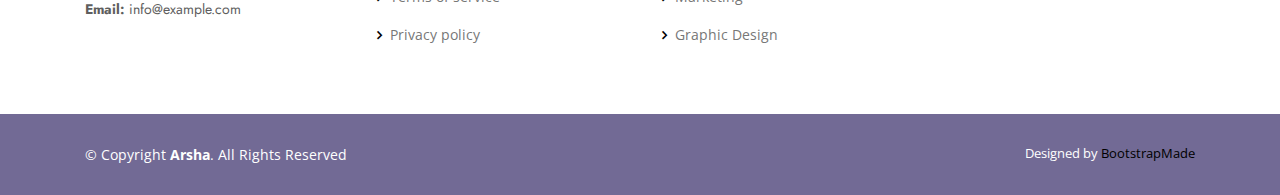
<file: portfolio-details.html>
<!DOCTYPE html>
<html lang="en">

<head>
  <meta charset="utf-8">
  <meta content="width=device-width, initial-scale=1.0" name="viewport">

  <title>Portfolio Details - Arsha Bootstrap Template</title>
  <meta content="" name="description">
  <meta content="" name="keywords">

  <!-- Favicons -->
  <link href="assets/img/favicon.png" rel="icon">
  <link href="assets/img/apple-touch-icon.png" rel="apple-touch-icon">

  <!-- Google Fonts -->
  <link href="https://fonts.googleapis.com/css?family=Open+Sans:300,300i,400,400i,600,600i,700,700i|Jost:300,300i,400,400i,500,500i,600,600i,700,700i|Poppins:300,300i,400,400i,500,500i,600,600i,700,700i" rel="stylesheet">

  <!-- Vendor CSS Files -->
  <link href="assets/vendor/bootstrap/css/bootstrap.min.css" rel="stylesheet">
  <link href="assets/vendor/icofont/icofont.min.css" rel="stylesheet">
  <link href="assets/vendor/boxicons/css/boxicons.min.css" rel="stylesheet">
  <link href="assets/vendor/remixicon/remixicon.css" rel="stylesheet">
  <link href="assets/vendor/venobox/venobox.css" rel="stylesheet">
  <link href="assets/vendor/owl.carousel/assets/owl.carousel.min.css" rel="stylesheet">
  <link href="assets/vendor/aos/aos.css" rel="stylesheet">

  <!-- Template Main CSS File -->
  <link href="assets/css/style.css" rel="stylesheet">

  <!-- =======================================================
  * Template Name: Arsha - v2.3.0
  * Template URL: https://bootstrapmade.com/arsha-free-bootstrap-html-template-corporate/
  * Author: BootstrapMade.com
  * License: https://bootstrapmade.com/license/
  ======================================================== -->
</head>

<body>

  <!-- ======= Header ======= -->
  <header id="header" class="fixed-top header-inner-pages">
    <div class="container d-flex align-items-center">

      <h1 class="logo mr-auto"><a href="index.html">Arsha</a></h1>
      <!-- Uncomment below if you prefer to use an image logo -->
      <!-- <a href="index.html" class="logo mr-auto"><img src="assets/img/logo.png" alt="" class="img-fluid"></a>-->

      <nav class="nav-menu d-none d-lg-block">
        <ul>
          <li><a href="index.html">Home</a></li>
          <li><a href="#about">About</a></li>
          <li><a href="#services">Services</a></li>
          <li class="active"><a href="#portfolio">Portfolio</a></li>
          <li><a href="#team">Team</a></li>
          <li class="drop-down"><a href="">Drop Down</a>
            <ul>
              <li><a href="#">Drop Down 1</a></li>
              <li class="drop-down"><a href="#">Deep Drop Down</a>
                <ul>
                  <li><a href="#">Deep Drop Down 1</a></li>
                  <li><a href="#">Deep Drop Down 2</a></li>
                  <li><a href="#">Deep Drop Down 3</a></li>
                  <li><a href="#">Deep Drop Down 4</a></li>
                  <li><a href="#">Deep Drop Down 5</a></li>
                </ul>
              </li>
              <li><a href="#">Drop Down 2</a></li>
              <li><a href="#">Drop Down 3</a></li>
              <li><a href="#">Drop Down 4</a></li>
            </ul>
          </li>
          <li><a href="#contact">Contact</a></li>

        </ul>
      </nav><!-- .nav-menu -->

      <a href="#about" class="get-started-btn scrollto">Get Started</a>

    </div>
  </header><!-- End Header -->

  <main id="main">

    <!-- ======= Breadcrumbs ======= -->
    <section id="breadcrumbs" class="breadcrumbs">
      <div class="container">

        <ol>
          <li><a href="index.html">Home</a></li>
          <li>Portfolio Details</li>
        </ol>
        <h2>Portfolio Details</h2>

      </div>
    </section><!-- End Breadcrumbs -->

    <!-- ======= Portfolio Details Section ======= -->
    <section id="portfolio-details" class="portfolio-details">
      <div class="container">

        <div class="portfolio-details-container">

          <div class="owl-carousel portfolio-details-carousel">
            <img src="assets/img/portfolio/portfolio-details-1.jpg" class="img-fluid" alt="">
            <img src="assets/img/portfolio/portfolio-details-2.jpg" class="img-fluid" alt="">
            <img src="assets/img/portfolio/portfolio-details-3.jpg" class="img-fluid" alt="">
          </div>

          <div class="portfolio-info">
            <h3>Project information</h3>
            <ul>
              <li><strong>Category</strong>: Web design</li>
              <li><strong>Client</strong>: ASU Company</li>
              <li><strong>Project date</strong>: 01 March, 2020</li>
              <li><strong>Project URL</strong>: <a href="#">www.example.com</a></li>
            </ul>
          </div>

        </div>

        <div class="portfolio-description">
          <h2>This is an example of portfolio detail</h2>
          <p>
            Autem ipsum nam porro corporis rerum. Quis eos dolorem eos itaque inventore commodi labore quia quia. Exercitationem repudiandae officiis neque suscipit non officia eaque itaque enim. Voluptatem officia accusantium nesciunt est omnis tempora consectetur dignissimos. Sequi nulla at esse enim cum deserunt eius.
          </p>
        </div>

      </div>
    </section><!-- End Portfolio Details Section -->

  </main><!-- End #main -->

  <!-- ======= Footer ======= -->
  <footer id="footer">

    <div class="footer-newsletter">
      <div class="container">
        <div class="row justify-content-center">
          <div class="col-lg-6">
            <h4>Join Our Newsletter</h4>
            <p>Tamen quem nulla quae legam multos aute sint culpa legam noster magna</p>
            <form action="" method="post">
              <input type="email" name="email"><input type="submit" value="Subscribe">
            </form>
          </div>
        </div>
      </div>
    </div>

    <div class="footer-top">
      <div class="container">
        <div class="row">

          <div class="col-lg-3 col-md-6 footer-contact">
            <h3>Arsha</h3>
            <p>
              A108 Adam Street <br>
              New York, NY 535022<br>
              United States <br><br>
              <strong>Phone:</strong> +1 5589 55488 55<br>
              <strong>Email:</strong> info@example.com<br>
            </p>
          </div>

          <div class="col-lg-3 col-md-6 footer-links">
            <h4>Useful Links</h4>
            <ul>
              <li><i class="bx bx-chevron-right"></i> <a href="#">Home</a></li>
              <li><i class="bx bx-chevron-right"></i> <a href="#">About us</a></li>
              <li><i class="bx bx-chevron-right"></i> <a href="#">Services</a></li>
              <li><i class="bx bx-chevron-right"></i> <a href="#">Terms of service</a></li>
              <li><i class="bx bx-chevron-right"></i> <a href="#">Privacy policy</a></li>
            </ul>
          </div>

          <div class="col-lg-3 col-md-6 footer-links">
            <h4>Our Services</h4>
            <ul>
              <li><i class="bx bx-chevron-right"></i> <a href="#">Web Design</a></li>
              <li><i class="bx bx-chevron-right"></i> <a href="#">Web Development</a></li>
              <li><i class="bx bx-chevron-right"></i> <a href="#">Product Management</a></li>
              <li><i class="bx bx-chevron-right"></i> <a href="#">Marketing</a></li>
              <li><i class="bx bx-chevron-right"></i> <a href="#">Graphic Design</a></li>
            </ul>
          </div>

          <div class="col-lg-3 col-md-6 footer-links">
            <h4>Our Social Networks</h4>
            <p>Cras fermentum odio eu feugiat lide par naso tierra videa magna derita valies</p>
            <div class="social-links mt-3">
              <a href="#" class="twitter"><i class="bx bxl-twitter"></i></a>
              <a href="#" class="facebook"><i class="bx bxl-facebook"></i></a>
              <a href="#" class="instagram"><i class="bx bxl-instagram"></i></a>
              <a href="#" class="google-plus"><i class="bx bxl-skype"></i></a>
              <a href="#" class="linkedin"><i class="bx bxl-linkedin"></i></a>
            </div>
          </div>

        </div>
      </div>
    </div>

    <div class="container footer-bottom clearfix">
      <div class="copyright">
        &copy; Copyright <strong><span>Arsha</span></strong>. All Rights Reserved
      </div>
      <div class="credits">
        <!-- All the links in the footer should remain intact. -->
        <!-- You can delete the links only if you purchased the pro version. -->
        <!-- Licensing information: https://bootstrapmade.com/license/ -->
        <!-- Purchase the pro version with working PHP/AJAX contact form: https://bootstrapmade.com/arsha-free-bootstrap-html-template-corporate/ -->
        Designed by <a href="https://bootstrapmade.com/">BootstrapMade</a>
      </div>
    </div>
  </footer><!-- End Footer -->

  <a href="#" class="back-to-top"><i class="ri-arrow-up-line"></i></a>
  <div id="preloader"></div>

  <!-- Vendor JS Files -->
  <script src="assets/vendor/jquery/jquery.min.js"></script>
  <script src="assets/vendor/bootstrap/js/bootstrap.bundle.min.js"></script>
  <script src="assets/vendor/jquery.easing/jquery.easing.min.js"></script>
  <script src="assets/vendor/php-email-form/validate.js"></script>
  <script src="assets/vendor/waypoints/jquery.waypoints.min.js"></script>
  <script src="assets/vendor/isotope-layout/isotope.pkgd.min.js"></script>
  <script src="assets/vendor/venobox/venobox.min.js"></script>
  <script src="assets/vendor/owl.carousel/owl.carousel.min.js"></script>
  <script src="assets/vendor/aos/aos.js"></script>

  <!-- Template Main JS File -->
  <script src="assets/js/main.js"></script>

</body>

</html>
</file>
<file: assets/vendor/venobox/venobox.css>
/* ------ venobox.css --------*/
.vbox-overlay *, .vbox-overlay *:before, .vbox-overlay *:after{
    -webkit-backface-visibility: hidden;
    -webkit-box-sizing:border-box;
    -moz-box-sizing:border-box;
    box-sizing:border-box;
}
.vbox-overlay * { 
    -webkit-backface-visibility: visible;
    backface-visibility: visible;
}
.vbox-overlay{
    display: -webkit-flex;
    display: flex;
    -webkit-flex-direction: column;
    flex-direction: column;
    -webkit-justify-content: center;
    justify-content: center;
    -webkit-align-items: center;
    align-items: center;
    position: fixed;
    left: 0;
    top: 0;
    bottom: 0;
    right: 0;
    z-index: 999999;
}

/* ----- navigation ----- */
.vbox-title{
    width: 100%;
    height: 40px;
    float: left;
    text-align: center;
    line-height: 28px;
    font-size: 12px;
    padding: 6px 50px;
    overflow: hidden;
    position: fixed;
    display: none;
    left: 0;
    z-index: 89;
}
.vbox-close{
    cursor: pointer;
    position: fixed;
    top: -1px;
    right: 0;
    width: 50px;
    height: 40px;
    padding: 6px;
    display: block;
    background-position:10px center;
    overflow: hidden;
    font-size: 24px;
    line-height: 1;
    text-align: center;
    z-index: 99;
}
.vbox-left{
    cursor: pointer;
    position: fixed;
    left: 0;
    height: 40px;
    overflow: hidden;
    line-height: 28px;
    font-size: 12px;
    z-index: 99;
    display: flex;
    align-items:center;
}
.vbox-num{
    display: inline-block;
    margin: 6px 0 6px 15px;
}
/* ----- Social share ----- */
.vbox-share{
    line-height: 28px;
    font-size: 12px;
    overflow: hidden;
    position: fixed;
    left: 0;
    z-index: 98;
    display: flex;
    align-items:center;
    justify-content: center;
    width: 100%;
    text-align: center;
}
.vbox-share svg{
    max-height: 28px;
    width: 28px;
    z-index: 10;
    margin-left: 12px;
    margin-top: 6px;
    margin-bottom: 6px;
    vertical-align: middle;
}


/* ----- navigation ARROWS ----- */
.vbox-next, .vbox-prev{
    position: fixed;
    top: 50%;
    margin-top: -15px;
    overflow: hidden;
    cursor: pointer;
    display: block;
    width: 45px;
    height: 45px;
    z-index: 99;
}
.vbox-next span, .vbox-prev span{
    position: relative;
    width: 20px;
    height: 20px;
    border: 2px solid transparent;
    border-top-color: #B6B6B6;
    border-right-color: #B6B6B6;
    text-indent: -100px;
    position: absolute;
    top: 8px;
    display: block;
}
.vbox-prev{
    left: 15px;
}
.vbox-next{
    right: 15px;
}
.vbox-prev span{
    left: 10px;
    -ms-transform: rotate(-135deg);
    -webkit-transform: rotate(-135deg);
    transform: rotate(-135deg);
}
.vbox-next span{
    -ms-transform: rotate(45deg);
    -webkit-transform: rotate(45deg);
    transform: rotate(45deg);
    right: 10px;
}
/* ------- inline window ------ */
.vbox-inline{
    width: 420px;
    height: 315px;
    height: 70vh;
    padding: 10px;
    background: #fff;
    margin: 0 auto;
    overflow: auto;
    text-align: left;
}
/* ------- Video & iFrames window ------ */
.venoframe{
    max-width: 100%;
    width: 100%;
    border: none;
    width: 100%;
    height: 260px;
    height: 70vh;
}
.venoframe.vbvid{
    height: 260px;
}
@media (min-width: 768px) {
    .venoframe, .vbox-inline{
        width: 90%;
        height: 360px;
        height: 70vh;
    }
    .venoframe.vbvid{
        width: 640px;
        height: 360px;
    }
}
@media (min-width: 992px) {
    .venoframe, .vbox-inline{
        max-width: 1200px;
        width: 80%;
        height: 540px;
        height: 70vh;
    }
    .venoframe.vbvid{
        width: 960px;
        height: 540px;
    }
}
/* 
Please do NOT edit this part! 
or at least read this note: http://i.imgur.com/7C0ws9e.gif
*/
.vbox-open{
    overflow: hidden;
}
.vbox-container{
    position: absolute;
    left: 0;
    right: 0;
    top: 0;
    bottom: 0;
    overflow-x: hidden;
    overflow-y: scroll;
    overflow-scrolling: touch;
    -webkit-overflow-scrolling: touch;
    z-index: 20;
    max-height: 100%;

}

.vbox-content{
    text-align: center;
    float: left;
    width: 100%;
    position: relative;
    overflow: hidden;
    padding: 20px 4%;
}
.vbox-container img{
    max-width: 100%;
    height: auto;
}
.vbox-figlio{
    box-shadow: 0 0 12px rgba(0,0,0,0.19), 0 6px 6px rgba(0,0,0,0.23);
    max-width: 100%;
    text-align: initial;
}
img.vbox-figlio{
    -webkit-user-select: none;
-khtml-user-select: none;
-moz-user-select: none;
-o-user-select: none;
user-select: none;
}
.vbox-content.swipe-left{
    margin-left: -200px !important;
}
.vbox-content.swipe-right{
    margin-left: 200px !important;
}
.vbox-animated{
    webkit-transition: margin 300ms ease-out;
    transition: margin 300ms ease-out;
}

/* ---------- preloader ----------
 * SPINKIT 
 * http://tobiasahlin.com/spinkit/
-------------------------------- */
.sk-double-bounce,.sk-rotating-plane{width:40px;height:40px;margin:40px auto}.sk-rotating-plane{background-color:#333;-webkit-animation:sk-rotatePlane 1.2s infinite ease-in-out;animation:sk-rotatePlane 1.2s infinite ease-in-out}@-webkit-keyframes sk-rotatePlane{0%{-webkit-transform:perspective(120px) rotateX(0) rotateY(0);transform:perspective(120px) rotateX(0) rotateY(0)}50%{-webkit-transform:perspective(120px) rotateX(-180.1deg) rotateY(0);transform:perspective(120px) rotateX(-180.1deg) rotateY(0)}100%{-webkit-transform:perspective(120px) rotateX(-180deg) rotateY(-179.9deg);transform:perspective(120px) rotateX(-180deg) rotateY(-179.9deg)}}@keyframes sk-rotatePlane{0%{-webkit-transform:perspective(120px) rotateX(0) rotateY(0);transform:perspective(120px) rotateX(0) rotateY(0)}50%{-webkit-transform:perspective(120px) rotateX(-180.1deg) rotateY(0);transform:perspective(120px) rotateX(-180.1deg) rotateY(0)}100%{-webkit-transform:perspective(120px) rotateX(-180deg) rotateY(-179.9deg);transform:perspective(120px) rotateX(-180deg) rotateY(-179.9deg)}}.sk-double-bounce{position:relative}.sk-double-bounce .sk-child{width:100%;height:100%;border-radius:50%;background-color:#333;opacity:.6;position:absolute;top:0;left:0;-webkit-animation:sk-doubleBounce 2s infinite ease-in-out;animation:sk-doubleBounce 2s infinite ease-in-out}.sk-chasing-dots .sk-child,.sk-spinner-pulse,.sk-three-bounce .sk-child{background-color:#333;border-radius:100%}.sk-double-bounce .sk-double-bounce2{-webkit-animation-delay:-1s;animation-delay:-1s}@-webkit-keyframes sk-doubleBounce{0%,100%{-webkit-transform:scale(0);transform:scale(0)}50%{-webkit-transform:scale(1);transform:scale(1)}}@keyframes sk-doubleBounce{0%,100%{-webkit-transform:scale(0);transform:scale(0)}50%{-webkit-transform:scale(1);transform:scale(1)}}.sk-wave{margin:40px auto;width:50px;height:40px;text-align:center;font-size:10px}.sk-wave .sk-rect{background-color:#333;height:100%;width:6px;display:inline-block;-webkit-animation:sk-waveStretchDelay 1.2s infinite ease-in-out;animation:sk-waveStretchDelay 1.2s infinite ease-in-out}.sk-wave .sk-rect1{-webkit-animation-delay:-1.2s;animation-delay:-1.2s}.sk-wave .sk-rect2{-webkit-animation-delay:-1.1s;animation-delay:-1.1s}.sk-wave .sk-rect3{-webkit-animation-delay:-1s;animation-delay:-1s}.sk-wave .sk-rect4{-webkit-animation-delay:-.9s;animation-delay:-.9s}.sk-wave .sk-rect5{-webkit-animation-delay:-.8s;animation-delay:-.8s}@-webkit-keyframes sk-waveStretchDelay{0%,100%,40%{-webkit-transform:scaleY(.4);transform:scaleY(.4)}20%{-webkit-transform:scaleY(1);transform:scaleY(1)}}@keyframes sk-waveStretchDelay{0%,100%,40%{-webkit-transform:scaleY(.4);transform:scaleY(.4)}20%{-webkit-transform:scaleY(1);transform:scaleY(1)}}.sk-wandering-cubes{margin:40px auto;width:40px;height:40px;position:relative}.sk-wandering-cubes .sk-cube{background-color:#333;width:10px;height:10px;position:absolute;top:0;left:0;-webkit-animation:sk-wanderingCube 1.8s ease-in-out -1.8s infinite both;animation:sk-wanderingCube 1.8s ease-in-out -1.8s infinite both}.sk-chasing-dots,.sk-spinner-pulse{width:40px;height:40px;margin:40px auto}.sk-wandering-cubes .sk-cube2{-webkit-animation-delay:-.9s;animation-delay:-.9s}@-webkit-keyframes sk-wanderingCube{0%{-webkit-transform:rotate(0);transform:rotate(0)}25%{-webkit-transform:translateX(30px) rotate(-90deg) scale(.5);transform:translateX(30px) rotate(-90deg) scale(.5)}50%{-webkit-transform:translateX(30px) translateY(30px) rotate(-179deg);transform:translateX(30px) translateY(30px) rotate(-179deg)}50.1%{-webkit-transform:translateX(30px) translateY(30px) rotate(-180deg);transform:translateX(30px) translateY(30px) rotate(-180deg)}75%{-webkit-transform:translateX(0) translateY(30px) rotate(-270deg) scale(.5);transform:translateX(0) translateY(30px) rotate(-270deg) scale(.5)}100%{-webkit-transform:rotate(-360deg);transform:rotate(-360deg)}}@keyframes sk-wanderingCube{0%{-webkit-transform:rotate(0);transform:rotate(0)}25%{-webkit-transform:translateX(30px) rotate(-90deg) scale(.5);transform:translateX(30px) rotate(-90deg) scale(.5)}50%{-webkit-transform:translateX(30px) translateY(30px) rotate(-179deg);transform:translateX(30px) translateY(30px) rotate(-179deg)}50.1%{-webkit-transform:translateX(30px) translateY(30px) rotate(-180deg);transform:translateX(30px) translateY(30px) rotate(-180deg)}75%{-webkit-transform:translateX(0) translateY(30px) rotate(-270deg) scale(.5);transform:translateX(0) translateY(30px) rotate(-270deg) scale(.5)}100%{-webkit-transform:rotate(-360deg);transform:rotate(-360deg)}}.sk-spinner-pulse{-webkit-animation:sk-pulseScaleOut 1s infinite ease-in-out;animation:sk-pulseScaleOut 1s infinite ease-in-out}@-webkit-keyframes sk-pulseScaleOut{0%{-webkit-transform:scale(0);transform:scale(0)}100%{-webkit-transform:scale(1);transform:scale(1);opacity:0}}@keyframes sk-pulseScaleOut{0%{-webkit-transform:scale(0);transform:scale(0)}100%{-webkit-transform:scale(1);transform:scale(1);opacity:0}}.sk-chasing-dots{position:relative;text-align:center;-webkit-animation:sk-chasingDotsRotate 2s infinite linear;animation:sk-chasingDotsRotate 2s infinite linear}.sk-chasing-dots .sk-child{width:60%;height:60%;display:inline-block;position:absolute;top:0;-webkit-animation:sk-chasingDotsBounce 2s infinite ease-in-out;animation:sk-chasingDotsBounce 2s infinite ease-in-out}.sk-chasing-dots .sk-dot2{top:auto;bottom:0;-webkit-animation-delay:-1s;animation-delay:-1s}@-webkit-keyframes sk-chasingDotsRotate{100%{-webkit-transform:rotate(360deg);transform:rotate(360deg)}}@keyframes sk-chasingDotsRotate{100%{-webkit-transform:rotate(360deg);transform:rotate(360deg)}}@-webkit-keyframes sk-chasingDotsBounce{0%,100%{-webkit-transform:scale(0);transform:scale(0)}50%{-webkit-transform:scale(1);transform:scale(1)}}@keyframes sk-chasingDotsBounce{0%,100%{-webkit-transform:scale(0);transform:scale(0)}50%{-webkit-transform:scale(1);transform:scale(1)}}.sk-three-bounce{margin:40px auto;width:80px;text-align:center}.sk-three-bounce .sk-child{width:20px;height:20px;display:inline-block;-webkit-animation:sk-three-bounce 1.4s ease-in-out 0s infinite both;animation:sk-three-bounce 1.4s ease-in-out 0s infinite both}.sk-circle .sk-child:before,.sk-fading-circle .sk-circle:before{display:block;border-radius:100%;content:'';background-color:#333}.sk-three-bounce .sk-bounce1{-webkit-animation-delay:-.32s;animation-delay:-.32s}.sk-three-bounce .sk-bounce2{-webkit-animation-delay:-.16s;animation-delay:-.16s}@-webkit-keyframes sk-three-bounce{0%,100%,80%{-webkit-transform:scale(0);transform:scale(0)}40%{-webkit-transform:scale(1);transform:scale(1)}}@keyframes sk-three-bounce{0%,100%,80%{-webkit-transform:scale(0);transform:scale(0)}40%{-webkit-transform:scale(1);transform:scale(1)}}.sk-circle{margin:40px auto;width:40px;height:40px;position:relative}.sk-circle .sk-child{width:100%;height:100%;position:absolute;left:0;top:0}.sk-circle .sk-child:before{margin:0 auto;width:15%;height:15%;-webkit-animation:sk-circleBounceDelay 1.2s infinite ease-in-out both;animation:sk-circleBounceDelay 1.2s infinite ease-in-out both}.sk-circle .sk-circle2{-webkit-transform:rotate(30deg);-ms-transform:rotate(30deg);transform:rotate(30deg)}.sk-circle .sk-circle3{-webkit-transform:rotate(60deg);-ms-transform:rotate(60deg);transform:rotate(60deg)}.sk-circle .sk-circle4{-webkit-transform:rotate(90deg);-ms-transform:rotate(90deg);transform:rotate(90deg)}.sk-circle .sk-circle5{-webkit-transform:rotate(120deg);-ms-transform:rotate(120deg);transform:rotate(120deg)}.sk-circle .sk-circle6{-webkit-transform:rotate(150deg);-ms-transform:rotate(150deg);transform:rotate(150deg)}.sk-circle .sk-circle7{-webkit-transform:rotate(180deg);-ms-transform:rotate(180deg);transform:rotate(180deg)}.sk-circle .sk-circle8{-webkit-transform:rotate(210deg);-ms-transform:rotate(210deg);transform:rotate(210deg)}.sk-circle .sk-circle9{-webkit-transform:rotate(240deg);-ms-transform:rotate(240deg);transform:rotate(240deg)}.sk-circle .sk-circle10{-webkit-transform:rotate(270deg);-ms-transform:rotate(270deg);transform:rotate(270deg)}.sk-circle .sk-circle11{-webkit-transform:rotate(300deg);-ms-transform:rotate(300deg);transform:rotate(300deg)}.sk-circle .sk-circle12{-webkit-transform:rotate(330deg);-ms-transform:rotate(330deg);transform:rotate(330deg)}.sk-circle .sk-circle2:before{-webkit-animation-delay:-1.1s;animation-delay:-1.1s}.sk-circle .sk-circle3:before{-webkit-animation-delay:-1s;animation-delay:-1s}.sk-circle .sk-circle4:before{-webkit-animation-delay:-.9s;animation-delay:-.9s}.sk-circle .sk-circle5:before{-webkit-animation-delay:-.8s;animation-delay:-.8s}.sk-circle .sk-circle6:before{-webkit-animation-delay:-.7s;animation-delay:-.7s}.sk-circle .sk-circle7:before{-webkit-animation-delay:-.6s;animation-delay:-.6s}.sk-circle .sk-circle8:before{-webkit-animation-delay:-.5s;animation-delay:-.5s}.sk-circle .sk-circle9:before{-webkit-animation-delay:-.4s;animation-delay:-.4s}.sk-circle .sk-circle10:before{-webkit-animation-delay:-.3s;animation-delay:-.3s}.sk-circle .sk-circle11:before{-webkit-animation-delay:-.2s;animation-delay:-.2s}.sk-circle .sk-circle12:before{-webkit-animation-delay:-.1s;animation-delay:-.1s}@-webkit-keyframes sk-circleBounceDelay{0%,100%,80%{-webkit-transform:scale(0);transform:scale(0)}40%{-webkit-transform:scale(1);transform:scale(1)}}@keyframes sk-circleBounceDelay{0%,100%,80%{-webkit-transform:scale(0);transform:scale(0)}40%{-webkit-transform:scale(1);transform:scale(1)}}.sk-cube-grid{width:40px;height:40px;margin:40px auto}.sk-cube-grid .sk-cube{width:33.33%;height:33.33%;background-color:#333;float:left;-webkit-animation:sk-cubeGridScaleDelay 1.3s infinite ease-in-out;animation:sk-cubeGridScaleDelay 1.3s infinite ease-in-out}.sk-cube-grid .sk-cube1{-webkit-animation-delay:.2s;animation-delay:.2s}.sk-cube-grid .sk-cube2{-webkit-animation-delay:.3s;animation-delay:.3s}.sk-cube-grid .sk-cube3{-webkit-animation-delay:.4s;animation-delay:.4s}.sk-cube-grid .sk-cube4{-webkit-animation-delay:.1s;animation-delay:.1s}.sk-cube-grid .sk-cube5{-webkit-animation-delay:.2s;animation-delay:.2s}.sk-cube-grid .sk-cube6{-webkit-animation-delay:.3s;animation-delay:.3s}.sk-cube-grid .sk-cube7{-webkit-animation-delay:0ms;animation-delay:0ms}.sk-cube-grid .sk-cube8{-webkit-animation-delay:.1s;animation-delay:.1s}.sk-cube-grid .sk-cube9{-webkit-animation-delay:.2s;animation-delay:.2s}@-webkit-keyframes sk-cubeGridScaleDelay{0%,100%,70%{-webkit-transform:scale3D(1,1,1);transform:scale3D(1,1,1)}35%{-webkit-transform:scale3D(0,0,1);transform:scale3D(0,0,1)}}@keyframes sk-cubeGridScaleDelay{0%,100%,70%{-webkit-transform:scale3D(1,1,1);transform:scale3D(1,1,1)}35%{-webkit-transform:scale3D(0,0,1);transform:scale3D(0,0,1)}}.sk-fading-circle{margin:40px auto;width:40px;height:40px;position:relative}.sk-fading-circle .sk-circle{width:100%;height:100%;position:absolute;left:0;top:0}.sk-fading-circle .sk-circle:before{margin:0 auto;width:15%;height:15%;-webkit-animation:sk-circleFadeDelay 1.2s infinite ease-in-out both;animation:sk-circleFadeDelay 1.2s infinite ease-in-out both}.sk-fading-circle .sk-circle2{-webkit-transform:rotate(30deg);-ms-transform:rotate(30deg);transform:rotate(30deg)}.sk-fading-circle .sk-circle3{-webkit-transform:rotate(60deg);-ms-transform:rotate(60deg);transform:rotate(60deg)}.sk-fading-circle .sk-circle4{-webkit-transform:rotate(90deg);-ms-transform:rotate(90deg);transform:rotate(90deg)}.sk-fading-circle .sk-circle5{-webkit-transform:rotate(120deg);-ms-transform:rotate(120deg);transform:rotate(120deg)}.sk-fading-circle .sk-circle6{-webkit-transform:rotate(150deg);-ms-transform:rotate(150deg);transform:rotate(150deg)}.sk-fading-circle .sk-circle7{-webkit-transform:rotate(180deg);-ms-transform:rotate(180deg);transform:rotate(180deg)}.sk-fading-circle .sk-circle8{-webkit-transform:rotate(210deg);-ms-transform:rotate(210deg);transform:rotate(210deg)}.sk-fading-circle .sk-circle9{-webkit-transform:rotate(240deg);-ms-transform:rotate(240deg);transform:rotate(240deg)}.sk-fading-circle .sk-circle10{-webkit-transform:rotate(270deg);-ms-transform:rotate(270deg);transform:rotate(270deg)}.sk-fading-circle .sk-circle11{-webkit-transform:rotate(300deg);-ms-transform:rotate(300deg);transform:rotate(300deg)}.sk-fading-circle .sk-circle12{-webkit-transform:rotate(330deg);-ms-transform:rotate(330deg);transform:rotate(330deg)}.sk-fading-circle .sk-circle2:before{-webkit-animation-delay:-1.1s;animation-delay:-1.1s}.sk-fading-circle .sk-circle3:before{-webkit-animation-delay:-1s;animation-delay:-1s}.sk-fading-circle .sk-circle4:before{-webkit-animation-delay:-.9s;animation-delay:-.9s}.sk-fading-circle .sk-circle5:before{-webkit-animation-delay:-.8s;animation-delay:-.8s}.sk-fading-circle .sk-circle6:before{-webkit-animation-delay:-.7s;animation-delay:-.7s}.sk-fading-circle .sk-circle7:before{-webkit-animation-delay:-.6s;animation-delay:-.6s}.sk-fading-circle .sk-circle8:before{-webkit-animation-delay:-.5s;animation-delay:-.5s}.sk-fading-circle .sk-circle9:before{-webkit-animation-delay:-.4s;animation-delay:-.4s}.sk-fading-circle .sk-circle10:before{-webkit-animation-delay:-.3s;animation-delay:-.3s}.sk-fading-circle .sk-circle11:before{-webkit-animation-delay:-.2s;animation-delay:-.2s}.sk-fading-circle .sk-circle12:before{-webkit-animation-delay:-.1s;animation-delay:-.1s}@-webkit-keyframes sk-circleFadeDelay{0%,100%,39%{opacity:0}40%{opacity:1}}@keyframes sk-circleFadeDelay{0%,100%,39%{opacity:0}40%{opacity:1}}.sk-folding-cube{margin:40px auto;width:40px;height:40px;position:relative;-webkit-transform:rotateZ(45deg);transform:rotateZ(45deg)}.sk-folding-cube .sk-cube{float:left;width:50%;height:50%;position:relative;-webkit-transform:scale(1.1);-ms-transform:scale(1.1);transform:scale(1.1)}.sk-folding-cube .sk-cube:before{content:'';position:absolute;top:0;left:0;width:100%;height:100%;background-color:#333;-webkit-animation:sk-foldCubeAngle 2.4s infinite linear both;animation:sk-foldCubeAngle 2.4s infinite linear both;-webkit-transform-origin:100% 100%;-ms-transform-origin:100% 100%;transform-origin:100% 100%}.sk-folding-cube .sk-cube2{-webkit-transform:scale(1.1) rotateZ(90deg);transform:scale(1.1) rotateZ(90deg)}.sk-folding-cube .sk-cube3{-webkit-transform:scale(1.1) rotateZ(180deg);transform:scale(1.1) rotateZ(180deg)}.sk-folding-cube .sk-cube4{-webkit-transform:scale(1.1) rotateZ(270deg);transform:scale(1.1) rotateZ(270deg)}.sk-folding-cube .sk-cube2:before{-webkit-animation-delay:.3s;animation-delay:.3s}.sk-folding-cube .sk-cube3:before{-webkit-animation-delay:.6s;animation-delay:.6s}.sk-folding-cube .sk-cube4:before{-webkit-animation-delay:.9s;animation-delay:.9s}@-webkit-keyframes sk-foldCubeAngle{0%,10%{-webkit-transform:perspective(140px) rotateX(-180deg);transform:perspective(140px) rotateX(-180deg);opacity:0}25%,75%{-webkit-transform:perspective(140px) rotateX(0);transform:perspective(140px) rotateX(0);opacity:1}100%,90%{-webkit-transform:perspective(140px) rotateY(180deg);transform:perspective(140px) rotateY(180deg);opacity:0}}@keyframes sk-foldCubeAngle{0%,10%{-webkit-transform:perspective(140px) rotateX(-180deg);transform:perspective(140px) rotateX(-180deg);opacity:0}25%,75%{-webkit-transform:perspective(140px) rotateX(0);transform:perspective(140px) rotateX(0);opacity:1}100%,90%{-webkit-transform:perspective(140px) rotateY(180deg);transform:perspective(140px) rotateY(180deg);opacity:0}}
</file>
<file: assets/css/style.css>
/**
* Template Name: Arsha - v2.3.0
* Template URL: https://bootstrapmade.com/arsha-free-bootstrap-html-template-corporate/
* Author: BootstrapMade.com
* License: https://bootstrapmade.com/license/
*/

/*--------------------------------------------------------------
# General
--------------------------------------------------------------*/
body {
  font-family: "Open Sans", sans-serif;
  color: #444444;
}

a {
  color: #000;
}

a:hover {
  color: #73c5eb;
  text-decoration: none;
}

h1, h2, h3, h4, h5, h6 {
  font-family: "Jost", sans-serif;
}

/*--------------------------------------------------------------
# Preloader
--------------------------------------------------------------*/
#preloader {
  position: fixed;
  top: 0;
  left: 0;
  right: 0;
  bottom: 0;
  z-index: 9999;
  overflow: hidden;
  background: #726a95;
}

#preloader:before {
  content: "";
  position: fixed;
  top: calc(50% - 30px);
  left: calc(50% - 30px);
  border: 6px solid #726a95;
  border-top-color: #fff;
  border-bottom-color: #fff;
  border-radius: 50%;
  width: 60px;
  height: 60px;
  -webkit-animation: animate-preloader 1s linear infinite;
  animation: animate-preloader 1s linear infinite;
}

@-webkit-keyframes animate-preloader {
  0% {
    transform: rotate(0deg);
  }
  100% {
    transform: rotate(360deg);
  }
}

@keyframes animate-preloader {
  0% {
    transform: rotate(0deg);
  }
  100% {
    transform: rotate(360deg);
  }
}

/*--------------------------------------------------------------
# Back to top button
--------------------------------------------------------------*/
.back-to-top {
  position: fixed;
  display: none;
  right: 15px;
  bottom: 15px;
  z-index: 99999;
}

.back-to-top i {
  display: flex;
  align-items: center;
  justify-content: center;
  font-size: 24px;
  width: 40px;
  height: 40px;
  border-radius: 50px;
  background: #000;
  color: #fff;
  transition: all 0.4s;
}

.back-to-top i:hover {
  background: #209dd8;
  color: #fff;
}

/*--------------------------------------------------------------
# Header
--------------------------------------------------------------*/
#header {
  transition: all 0.5s;
  z-index: 997;
  padding: 15px 0;
}

#header.header-scrolled, #header.header-inner-pages {
  background: #726a95
}

#header .logo {
  font-size: 30px;
  margin: 0;
  padding: 0;
  line-height: 1;
  font-weight: 500;
  letter-spacing: 2px;
  text-transform: uppercase;
}

#header .logo a {
  color: #fff;
}

#header .logo img {
  max-height: 40px;
}

/*--------------------------------------------------------------
# Navigation Menu
--------------------------------------------------------------*/
/* Desktop Navigation */
.nav-menu ul {
  margin: 0;
  padding: 0;
  list-style: none;
}

.nav-menu > ul {
  display: flex;
}

.nav-menu > ul > li {
  position: relative;
  white-space: nowrap;
  padding: 10px 0 10px 28px;
}

.nav-menu a {
  display: block;
  position: relative;
  color: #fff;
  transition: 0.3s;
  font-size: 15px;
  letter-spacing: 0.5px;
  font-weight: 500;
  font-family: "Open Sans", sans-serif;
}

.nav-menu a:hover, .nav-menu .active > a, .nav-menu li:hover > a {
  color: #000;
}

.nav-menu .drop-down ul {
  border-radius: 8px;
  display: block;
  position: absolute;
  left: 14px;
  top: calc(100% + 30px);
  z-index: 99;
  opacity: 0;
  visibility: hidden;
  padding: 10px 0;
  background: #fff;
  box-shadow: 0px 0px 30px rgba(127, 137, 161, 0.25);
  transition: 0.3s;
}

.nav-menu .drop-down:hover > ul {
  opacity: 1;
  top: 100%;
  visibility: visible;
}

.nav-menu .drop-down li {
  min-width: 180px;
  position: relative;
}

.nav-menu .drop-down ul a {
  padding: 10px 20px;
  font-size: 14px;
  font-weight: 500;
  text-transform: none;
  color: #0c3c53;
}

.nav-menu .drop-down ul a:hover, .nav-menu .drop-down ul .active > a, .nav-menu .drop-down ul li:hover > a {
  color: #000;
}

.nav-menu .drop-down > a:after {
  content: "\ea99";
  font-family: IcoFont;
  padding-left: 5px;
}

.nav-menu .drop-down .drop-down ul {
  top: 0;
  left: calc(100% - 30px);
}

.nav-menu .drop-down .drop-down:hover > ul {
  opacity: 1;
  top: 0;
  left: 100%;
}

.nav-menu .drop-down .drop-down > a {
  padding-right: 35px;
}

.nav-menu .drop-down .drop-down > a:after {
  content: "\eaa0";
  font-family: IcoFont;
  position: absolute;
  right: 15px;
}

@media (max-width: 1366px) {
  .nav-menu .drop-down .drop-down ul {
    left: -90%;
  }
  .nav-menu .drop-down .drop-down:hover > ul {
    left: -100%;
  }
  .nav-menu .drop-down .drop-down > a:after {
    content: "\ea9d";
  }
}

/* Get Startet Button */
.get-started-btn {
  margin-left: 25px;
  color: #fff;
  border-radius: 50px;
  padding: 6px 25px 7px 25px;
  white-space: nowrap;
  transition: 0.3s;
  font-size: 14px;
  display: inline-block;
  border: 2px solid #000;
  font-weight: 600;
}

.get-started-btn:hover {
  background: #31a9e1;
  color: #fff;
}

@media (max-width: 768px) {
  .get-started-btn {
    margin: 0 48px 0 0;
    padding: 6px 20px 7px 20px;
  }
}

/* Mobile Navigation */
.mobile-nav-toggle {
  position: fixed;
  top: 20px;
  right: 15px;
  z-index: 9998;
  border: 0;
  background: none;
  font-size: 24px;
  transition: all 0.4s;
  outline: none !important;
  line-height: 1;
  cursor: pointer;
  text-align: right;
}

.mobile-nav-toggle i {
  color: #fff;
}

.mobile-nav {
  position: fixed;
  top: 55px;
  right: 15px;
  bottom: 15px;
  left: 15px;
  z-index: 9999;
  overflow-y: auto;
  background: #fff;
  transition: ease-in-out 0.2s;
  opacity: 0;
  visibility: hidden;
  border-radius: 10px;
  padding: 10px 0;
}

.mobile-nav * {
  margin: 0;
  padding: 0;
  list-style: none;
}

.mobile-nav a {
  display: block;
  position: relative;
  color: #726a95;
  padding: 10px 20px;
  font-weight: 500;
  outline: none;
}

.mobile-nav a:hover, .mobile-nav .active > a, .mobile-nav li:hover > a {
  color: #000;
  text-decoration: none;
}

.mobile-nav .drop-down > a:after {
  content: "\ea99";
  font-family: IcoFont;
  padding-left: 10px;
  position: absolute;
  right: 15px;
}

.mobile-nav .active.drop-down > a:after {
  content: "\eaa1";
}

.mobile-nav .drop-down > a {
  padding-right: 35px;
}

.mobile-nav .drop-down ul {
  display: none;
  overflow: hidden;
}

.mobile-nav .drop-down li {
  padding-left: 20px;
}

.mobile-nav-overly {
  width: 100%;
  height: 100%;
  z-index: 9997;
  top: 0;
  left: 0;
  position: fixed;
  background: #726a95
  overflow: hidden;
  display: none;
  transition: ease-in-out 0.2s;
}

.mobile-nav-active {
  overflow: hidden;
}

.mobile-nav-active .mobile-nav {
  opacity: 1;
  visibility: visible;
}

.mobile-nav-active .mobile-nav-toggle i {
  color: #fff;
}

/*--------------------------------------------------------------
# Hero Section
--------------------------------------------------------------*/
#hero {
  width: 100%;
  height: 80vh;
  background: #726a95;
}

#hero .container {
  padding-top: 72px;
}

#hero h1 {
  margin: 0 0 10px 0;
  font-size: 48px;
  font-weight: 700;
  line-height: 56px;
  color: #fff;
}

#hero h2 {
  color: rgba(255, 255, 255, 0.6);
  margin-bottom: 50px;
  font-size: 24px;
}

#hero .btn-get-started {
  font-family: "Jost", sans-serif;
  font-weight: 500;
  font-size: 16px;
  letter-spacing: 1px;
  display: inline-block;
  padding: 10px 28px 11px 28px;
  border-radius: 50px;
  transition: 0.5s;
  margin: 10px 0 0 0;
  color: #fff;
  background: #000;
}

#hero .btn-get-started:hover {
  background: #209dd8;
}

#hero .btn-watch-video {
  font-size: 16px;
  display: inline-block;
  padding: 10px 0 8px 40px;
  transition: 0.5s;
  margin: 10px 0 0 25px;
  color: #fff;
  position: relative;
}

#hero .btn-watch-video i {
  color: #fff;
  font-size: 32px;
  position: absolute;
  left: 0;
  top: 7px;
  transition: 0.3s;
}

#hero .btn-watch-video:hover i {
  color: #000;
}

#hero .animated {
  animation: up-down 2s ease-in-out infinite alternate-reverse both;
}

@media (max-width: 991px) {
  #hero {
    height: 100vh;
    text-align: center;
  }
  #hero .animated {
    -webkit-animation: none;
    animation: none;
  }
  #hero .hero-img {
    text-align: center;
  }
  #hero .hero-img img {
    width: 50%;
  }
}

@media (max-width: 768px) {
  #hero h1 {
    font-size: 28px;
    line-height: 36px;
  }
  #hero h2 {
    font-size: 18px;
    line-height: 24px;
    margin-bottom: 30px;
  }
  #hero .hero-img img {
    width: 70%;
  }
}

@media (max-width: 575px) {
  #hero .hero-img img {
    width: 80%;
  }
  #hero .btn-get-started {
    font-size: 16px;
    padding: 10px 24px 11px 24px;
  }
  #hero .btn-watch-video {
    font-size: 16px;
    padding: 10px 0 8px 40px;
    margin-left: 20px;
  }
  #hero .btn-watch-video i {
    font-size: 32px;
    top: 7px;
  }
}

@-webkit-keyframes up-down {
  0% {
    transform: translateY(10px);
  }
  100% {
    transform: translateY(-10px);
  }
}

@keyframes up-down {
  0% {
    transform: translateY(10px);
  }
  100% {
    transform: translateY(-10px);
  }
}

/*--------------------------------------------------------------
# Sections General
--------------------------------------------------------------*/
section {
  padding: 60px 0;
  overflow: hidden;
}

.section-bg {
  background-color: #f3f5fa;
}

.section-title {
  text-align: center;
  padding-bottom: 30px;
}

.section-title h2 {
  font-size: 32px;
  font-weight: bold;
  text-transform: uppercase;
  margin-bottom: 20px;
  padding-bottom: 20px;
  position: relative;
  color: #726a95;
}

.section-title h2::before {
  content: '';
  position: absolute;
  display: block;
  width: 120px;
  height: 1px;
  background: #ddd;
  bottom: 1px;
  left: calc(50% - 60px);
}

.section-title h2::after {
  content: '';
  position: absolute;
  display: block;
  width: 40px;
  height: 3px;
  background: #000;
  bottom: 0;
  left: calc(50% - 20px);
}

.section-title p {
  margin-bottom: 0;
}

/*--------------------------------------------------------------
# Cliens
--------------------------------------------------------------*/
.cliens {
  padding: 12px 0;
  text-align: center;
}

.cliens img {
  max-width: 45%;
  transition: all 0.4s ease-in-out;
  display: inline-block;
  padding: 15px 0;
  -webkit-filter: grayscale(100);
  filter: grayscale(100);
}

.cliens img:hover {
  -webkit-filter: none;
  filter: none;
  transform: scale(1.1);
}

@media (max-width: 768px) {
  .cliens img {
    max-width: 40%;
  }
}

/*--------------------------------------------------------------
# About Us
--------------------------------------------------------------*/
.about .content h3 {
  font-weight: 600;
  font-size: 26px;
}

.about .content ul {
  list-style: none;
  padding: 0;
}

.about .content ul li {
  padding-left: 28px;
  position: relative;
}

.about .content ul li + li {
  margin-top: 10px;
}

.about .content ul i {
  position: absolute;
  left: 0;
  top: 2px;
  font-size: 20px;
  color: #000;
  line-height: 1;
}

.about .content p:last-child {
  margin-bottom: 0;
}

.about .content .btn-learn-more {
  font-family: "Poppins", sans-serif;
  font-weight: 500;
  font-size: 14px;
  letter-spacing: 1px;
  display: inline-block;
  padding: 12px 32px;
  border-radius: 4px;
  transition: 0.3s;
  line-height: 1;
  color: #000;
  -webkit-animation-delay: 0.8s;
  animation-delay: 0.8s;
  margin-top: 6px;
  border: 2px solid #000;
}

.about .content .btn-learn-more:hover {
  background: #000;
  color: #fff;
  text-decoration: none;
}

/*--------------------------------------------------------------
# Why Us
--------------------------------------------------------------*/
.why-us .content {
  padding: 60px 100px 0 100px;
}

.why-us .content h3 {
  font-weight: 400;
  font-size: 34px;
  color: #726a95;
}

.why-us .content h4 {
  font-size: 20px;
  font-weight: 700;
  margin-top: 5px;
}

.why-us .content p {
  font-size: 15px;
  color: #848484;
}

.why-us .img {
  background-size: contain;
  background-repeat: no-repeat;
  background-position: center center;
}

.why-us .accordion-list {
  padding: 0 100px 60px 100px;
}

.why-us .accordion-list ul {
  padding: 0;
  list-style: none;
}

.why-us .accordion-list li + li {
  margin-top: 15px;
}

.why-us .accordion-list li {
  padding: 20px;
  background: #fff;
  border-radius: 4px;
}

.why-us .accordion-list a {
  display: block;
  position: relative;
  font-family: "Poppins", sans-serif;
  font-size: 16px;
  line-height: 24px;
  font-weight: 500;
  padding-right: 30px;
  outline: none;
}

.why-us .accordion-list span {
  color: #000;
  font-weight: 600;
  font-size: 18px;
  padding-right: 10px;
}

.why-us .accordion-list i {
  font-size: 24px;
  position: absolute;
  right: 0;
  top: 0;
}

.why-us .accordion-list p {
  margin-bottom: 0;
  padding: 10px 0 0 0;
}

.why-us .accordion-list .icon-show {
  display: none;
}

.why-us .accordion-list a.collapsed {
  color: #343a40;
}

.why-us .accordion-list a.collapsed:hover {
  color: #000;
}

.why-us .accordion-list a.collapsed .icon-show {
  display: inline-block;
}

.why-us .accordion-list a.collapsed .icon-close {
  display: none;
}

@media (max-width: 1024px) {
  .why-us .content, .why-us .accordion-list {
    padding-left: 0;
    padding-right: 0;
  }
}

@media (max-width: 992px) {
  .why-us .img {
    min-height: 400px;
  }
  .why-us .content {
    padding-top: 30px;
  }
  .why-us .accordion-list {
    padding-bottom: 30px;
  }
}

@media (max-width: 575px) {
  .why-us .img {
    min-height: 200px;
  }
}

/*--------------------------------------------------------------
# Skills
--------------------------------------------------------------*/
.skills .content h3 {
  font-weight: 700;
  font-size: 32px;
  color: #726a95;
  font-family: "Poppins", sans-serif;
}

.skills .content ul {
  list-style: none;
  padding: 0;
}

.skills .content ul li {
  padding-bottom: 10px;
}

.skills .content ul i {
  font-size: 20px;
  padding-right: 4px;
  color: #000;
}

.skills .content p:last-child {
  margin-bottom: 0;
}

.skills .progress {
  height: 50px;
  display: block;
  background: none;
}

.skills .progress .skill {
  padding: 10px 0;
  margin: 0 0 6px 0;
  text-transform: uppercase;
  display: block;
  font-weight: 600;
  font-family: "Poppins", sans-serif;
  color: #726a95;
}

.skills .progress .skill .val {
  float: right;
  font-style: normal;
}

.skills .progress-bar-wrap {
  background: #e8edf5;
}

.skills .progress-bar {
  width: 1px;
  height: 10px;
  transition: .9s;
  background-color: #4668a2;
}

/*--------------------------------------------------------------
# Services
--------------------------------------------------------------*/
.services .icon-box {
  box-shadow: 0px 0 25px 0 rgba(0, 0, 0, 0.1);
  padding: 50px 30px;
  transition: all ease-in-out 0.4s;
  background: #fff;
}

.services .icon-box .icon {
  margin-bottom: 10px;
}

.services .icon-box .icon i {
  color: #000;
  font-size: 36px;
  transition: 0.3s;
}

.services .icon-box h4 {
  font-weight: 500;
  margin-bottom: 15px;
  font-size: 24px;
}

.services .icon-box h4 a {
  color: #726a95;
  transition: ease-in-out 0.3s;
}

.services .icon-box p {
  line-height: 24px;
  font-size: 14px;
  margin-bottom: 0;
}

.services .icon-box:hover {
  transform: translateY(-10px);
}

.services .icon-box:hover h4 a {
  color: #000;
}

/*--------------------------------------------------------------
# Cta
--------------------------------------------------------------*/
.cta {
  background: linear-gradient(rgba(40, 58, 90, 0.9), rgba(40, 58, 90, 0.9)), url("../img/cta-bg.jpg") fixed center center;
  background-size: cover;
  padding: 120px 0;
}

.cta h3 {
  color: #fff;
  font-size: 28px;
  font-weight: 700;
}

.cta p {
  color: #fff;
}

.cta .cta-btn {
  font-family: "Jost", sans-serif;
  font-weight: 500;
  font-size: 16px;
  letter-spacing: 1px;
  display: inline-block;
  padding: 12px 40px;
  border-radius: 50px;
  transition: 0.5s;
  margin: 10px;
  border: 2px solid #fff;
  color: #fff;
}

.cta .cta-btn:hover {
  background: #000;
  border: 2px solid #000;
}

@media (max-width: 1024px) {
  .cta {
    background-attachment: scroll;
  }
}

@media (min-width: 769px) {
  .cta .cta-btn-container {
    display: flex;
    align-items: center;
    justify-content: flex-end;
  }
}

/*--------------------------------------------------------------
# Portfolio
--------------------------------------------------------------*/
.portfolio #portfolio-flters {
  list-style: none;
  margin-bottom: 20px;
}

.portfolio #portfolio-flters li {
  cursor: pointer;
  display: inline-block;
  margin: 10px 5px;
  font-size: 15px;
  font-weight: 500;
  line-height: 1;
  color: #444444;
  transition: all 0.3s;
  padding: 8px 20px;
  border-radius: 50px;
  font-family: "Poppins", sans-serif;
}

.portfolio #portfolio-flters li:hover, .portfolio #portfolio-flters li.filter-active {
  background: #000;
  color: #fff;
}

.portfolio .portfolio-item {
  margin-bottom: 30px;
}

.portfolio .portfolio-item .portfolio-img {
  overflow: hidden;
}

.portfolio .portfolio-item .portfolio-img img {
  transition: all 0.6s;
}

.portfolio .portfolio-item .portfolio-info {
  opacity: 0;
  position: absolute;
  left: 15px;
  bottom: 0;
  z-index: 3;
  right: 15px;
  transition: all 0.3s;
  background: rgba(55, 81, 126, 0.8);
  padding: 10px 15px;
}

.portfolio .portfolio-item .portfolio-info h4 {
  font-size: 18px;
  color: #fff;
  font-weight: 600;
  color: #fff;
  margin-bottom: 0px;
}

.portfolio .portfolio-item .portfolio-info p {
  color: #f9fcfe;
  font-size: 14px;
  margin-bottom: 0;
}

.portfolio .portfolio-item .portfolio-info .preview-link, .portfolio .portfolio-item .portfolio-info .details-link {
  position: absolute;
  right: 40px;
  font-size: 24px;
  top: calc(50% - 18px);
  color: #fff;
  transition: 0.3s;
}

.portfolio .portfolio-item .portfolio-info .preview-link:hover, .portfolio .portfolio-item .portfolio-info .details-link:hover {
  color: #000;
}

.portfolio .portfolio-item .portfolio-info .details-link {
  right: 10px;
}

.portfolio .portfolio-item:hover .portfolio-img img {
  transform: scale(1.15);
}

.portfolio .portfolio-item:hover .portfolio-info {
  opacity: 1;
}

/*--------------------------------------------------------------
# Team
--------------------------------------------------------------*/
.team .member {
  position: relative;
  box-shadow: 0px 2px 15px rgba(0, 0, 0, 0.1);
  padding: 30px;
  border-radius: 5px;
  background: #fff;
  transition: 0.5s;
}

.team .member .pic {
  overflow: hidden;
  width: 180px;
  border-radius: 50%;
}

.team .member .pic img {
  transition: ease-in-out 0.3s;
}

.team .member:hover {
  transform: translateY(-10px);
}

.team .member .member-info {
  padding-left: 30px;
}

.team .member h4 {
  font-weight: 700;
  margin-bottom: 5px;
  font-size: 20px;
  color: #726a95;
}

.team .member span {
  display: block;
  font-size: 15px;
  padding-bottom: 10px;
  position: relative;
  font-weight: 500;
}

.team .member span::after {
  content: '';
  position: absolute;
  display: block;
  width: 50px;
  height: 1px;
  background: #cbd6e9;
  bottom: 0;
  left: 0;
}

.team .member p {
  margin: 10px 0 0 0;
  font-size: 14px;
}

.team .member .social {
  margin-top: 12px;
  display: flex;
  align-items: center;
  justify-content: flex-start;
}

.team .member .social a {
  transition: ease-in-out 0.3s;
  display: flex;
  align-items: center;
  justify-content: center;
  border-radius: 50px;
  width: 32px;
  height: 32px;
  background: #eff2f8;
}

.team .member .social a i {
  color: #726a95;
  font-size: 16px;
  margin: 0 2px;
}

.team .member .social a:hover {
  background: #000;
}

.team .member .social a:hover i {
  color: #fff;
}

.team .member .social a + a {
  margin-left: 8px;
}

/*--------------------------------------------------------------
# Pricing
--------------------------------------------------------------*/
.pricing .row {
  padding-top: 40px;
}

.pricing .box {
  padding: 60px 40px;
  box-shadow: 0 3px 20px -2px rgba(20, 45, 100, 0.1);
  background: #fff;
  height: 100%;
  border-top: 4px solid #fff;
  border-radius: 5px;
}

.pricing h3 {
  font-weight: 500;
  margin-bottom: 15px;
  font-size: 20px;
  color: #726a95;
}

.pricing h4 {
  font-size: 48px;
  color: #726a95;
  font-weight: 400;
  font-family: "Jost", sans-serif;
  margin-bottom: 25px;
}

.pricing h4 sup {
  font-size: 28px;
}

.pricing h4 span {
  color: #000;
  font-size: 18px;
  display: block;
}

.pricing ul {
  padding: 20px 0;
  list-style: none;
  color: #999;
  text-align: left;
  line-height: 20px;
}

.pricing ul li {
  padding: 10px 0 10px 30px;
  position: relative;
}

.pricing ul i {
  color: #28a745;
  font-size: 24px;
  position: absolute;
  left: 0;
  top: 6px;
}

.pricing ul .na {
  color: #ccc;
}

.pricing ul .na i {
  color: #ccc;
}

.pricing ul .na span {
  text-decoration: line-through;
}

.pricing .buy-btn {
  display: inline-block;
  padding: 12px 35px;
  border-radius: 50px;
  color: #000;
  transition: none;
  font-size: 16px;
  font-weight: 500;
  font-family: "Jost", sans-serif;
  transition: 0.3s;
  border: 1px solid #000;
}

.pricing .buy-btn:hover {
  background: #000;
  color: #fff;
}

.pricing .featured {
  border-top-color: #000;
}

.pricing .featured .buy-btn {
  background: #000;
  color: #fff;
}

.pricing .featured .buy-btn:hover {
  background: #23a3df;
}

@media (max-width: 992px) {
  .pricing .box {
    max-width: 60%;
    margin: 0 auto 30px auto;
  }
}

@media (max-width: 767px) {
  .pricing .box {
    max-width: 80%;
    margin: 0 auto 30px auto;
  }
}

@media (max-width: 420px) {
  .pricing .box {
    max-width: 100%;
    margin: 0 auto 30px auto;
  }
}

/*--------------------------------------------------------------
# Frequently Asked Questions
--------------------------------------------------------------*/
.faq .faq-list {
  padding: 0 100px;
}

.faq .faq-list ul {
  padding: 0;
  list-style: none;
}

.faq .faq-list li + li {
  margin-top: 15px;
}

.faq .faq-list li {
  padding: 20px;
  background: #fff;
  border-radius: 4px;
  position: relative;
}

.faq .faq-list a {
  display: block;
  position: relative;
  font-family: "Poppins", sans-serif;
  font-size: 16px;
  line-height: 24px;
  font-weight: 500;
  padding: 0 30px;
  outline: none;
}

.faq .faq-list .icon-help {
  font-size: 24px;
  position: absolute;
  right: 0;
  left: 20px;
  color: #000;
}

.faq .faq-list .icon-show, .faq .faq-list .icon-close {
  font-size: 24px;
  position: absolute;
  right: 0;
  top: 0;
}

.faq .faq-list p {
  margin-bottom: 0;
  padding: 10px 0 0 0;
}

.faq .faq-list .icon-show {
  display: none;
}

.faq .faq-list a.collapsed {
  color: #726a95;
  transition: 0.3s;
}

.faq .faq-list a.collapsed:hover {
  color: #000;
}

.faq .faq-list a.collapsed .icon-show {
  display: inline-block;
}

.faq .faq-list a.collapsed .icon-close {
  display: none;
}

@media (max-width: 1200px) {
  .faq .faq-list {
    padding: 0;
  }
}

/*--------------------------------------------------------------
# Contact
--------------------------------------------------------------*/
.contact .info {
  border-top: 3px solid #000;
  border-bottom: 3px solid #000;
  padding: 30px;
  background: #fff;
  width: 100%;
  box-shadow: 0 0 24px 0 rgba(0, 0, 0, 0.1);
}

.contact .info i {
  font-size: 20px;
  color: #000;
  float: left;
  width: 44px;
  height: 44px;
  background: #e7f5fb;
  display: flex;
  justify-content: center;
  align-items: center;
  border-radius: 50px;
  transition: all 0.3s ease-in-out;
}

.contact .info h4 {
  padding: 0 0 0 60px;
  font-size: 22px;
  font-weight: 600;
  margin-bottom: 5px;
  color: #726a95;
}

.contact .info p {
  padding: 0 0 10px 60px;
  margin-bottom: 20px;
  font-size: 14px;
  color: #6182ba;
}

.contact .info .email p {
  padding-top: 5px;
}

.contact .info .social-links {
  padding-left: 60px;
}

.contact .info .social-links a {
  font-size: 18px;
  display: inline-block;
  background: #333;
  color: #fff;
  line-height: 1;
  padding: 8px 0;
  border-radius: 50%;
  text-align: center;
  width: 36px;
  height: 36px;
  transition: 0.3s;
  margin-right: 10px;
}

.contact .info .social-links a:hover {
  background: #000;
  color: #fff;
}

.contact .info .email:hover i, .contact .info .address:hover i, .contact .info .phone:hover i {
  background: #000;
  color: #fff;
}

.contact .php-email-form {
  width: 100%;
  border-top: 3px solid #000;
  border-bottom: 3px solid #000;
  padding: 30px;
  background: #fff;
  box-shadow: 0 0 24px 0 rgba(0, 0, 0, 0.12);
}

.contact .php-email-form .form-group {
  padding-bottom: 8px;
}

.contact .php-email-form .validate {
  display: none;
  color: red;
  margin: 0 0 15px 0;
  font-weight: 400;
  font-size: 13px;
}

.contact .php-email-form .error-message {
  display: none;
  color: #fff;
  background: #ed3c0d;
  text-align: left;
  padding: 15px;
  font-weight: 600;
}

.contact .php-email-form .error-message br + br {
  margin-top: 25px;
}

.contact .php-email-form .sent-message {
  display: none;
  color: #fff;
  background: #18d26e;
  text-align: center;
  padding: 15px;
  font-weight: 600;
}

.contact .php-email-form .loading {
  display: none;
  background: #fff;
  text-align: center;
  padding: 15px;
}

.contact .php-email-form .loading:before {
  content: "";
  display: inline-block;
  border-radius: 50%;
  width: 24px;
  height: 24px;
  margin: 0 10px -6px 0;
  border: 3px solid #18d26e;
  border-top-color: #eee;
  -webkit-animation: animate-loading 1s linear infinite;
  animation: animate-loading 1s linear infinite;
}

.contact .php-email-form input, .contact .php-email-form textarea {
  border-radius: 0;
  box-shadow: none;
  font-size: 14px;
  border-radius: 4px;
}

.contact .php-email-form input:focus, .contact .php-email-form textarea:focus {
  border-color: #000;
}

.contact .php-email-form input {
  height: 44px;
}

.contact .php-email-form textarea {
  padding: 10px 12px;
}

.contact .php-email-form button[type="submit"] {
  background: #000;
  border: 0;
  padding: 12px 34px;
  color: #fff;
  transition: 0.4s;
  border-radius: 50px;
}

.contact .php-email-form button[type="submit"]:hover {
  background: #209dd8;
}

@-webkit-keyframes animate-loading {
  0% {
    transform: rotate(0deg);
  }
  100% {
    transform: rotate(360deg);
  }
}

@keyframes animate-loading {
  0% {
    transform: rotate(0deg);
  }
  100% {
    transform: rotate(360deg);
  }
}

/*--------------------------------------------------------------
# Breadcrumbs
--------------------------------------------------------------*/
.breadcrumbs {
  padding: 15px 0;
  background: #f3f5fa;
  min-height: 40px;
  margin-top: 72px;
}

@media (max-width: 992px) {
  .breadcrumbs {
    margin-top: 68px;
  }
}

.breadcrumbs h2 {
  font-size: 28px;
  font-weight: 600;
  color: #726a95;
}

.breadcrumbs ol {
  display: flex;
  flex-wrap: wrap;
  list-style: none;
  padding: 0 0 10px 0;
  margin: 0;
  font-size: 14px;
}

.breadcrumbs ol li + li {
  padding-left: 10px;
}

.breadcrumbs ol li + li::before {
  display: inline-block;
  padding-right: 10px;
  color: #4668a2;
  content: "/";
}

/*--------------------------------------------------------------
# Portfolio Details
--------------------------------------------------------------*/
.portfolio-details {
  padding-top: 40px;
}

.portfolio-details .portfolio-details-container {
  position: relative;
}

.portfolio-details .portfolio-details-carousel {
  position: relative;
  z-index: 1;
}

.portfolio-details .portfolio-details-carousel .owl-nav, .portfolio-details .portfolio-details-carousel .owl-dots {
  margin-top: 5px;
  text-align: left;
}

.portfolio-details .portfolio-details-carousel .owl-dot {
  display: inline-block;
  margin: 0 10px 0 0;
  width: 12px;
  height: 12px;
  border-radius: 50%;
  background-color: #ddd !important;
}

.portfolio-details .portfolio-details-carousel .owl-dot.active {
  background-color: #000 !important;
}

.portfolio-details .portfolio-info {
  padding: 30px;
  position: absolute;
  right: 0;
  bottom: -70px;
  background: #fff;
  box-shadow: 0px 2px 15px rgba(0, 0, 0, 0.1);
  z-index: 2;
}

.portfolio-details .portfolio-info h3 {
  font-size: 22px;
  font-weight: 700;
  margin-bottom: 20px;
  padding-bottom: 20px;
  border-bottom: 1px solid #eee;
}

.portfolio-details .portfolio-info ul {
  list-style: none;
  padding: 0;
  font-size: 15px;
}

.portfolio-details .portfolio-info ul li + li {
  margin-top: 10px;
}

.portfolio-details .portfolio-description {
  padding-top: 50px;
}

.portfolio-details .portfolio-description h2 {
  width: 50%;
  font-size: 26px;
  font-weight: 700;
  margin-bottom: 20px;
}

.portfolio-details .portfolio-description p {
  padding: 0 0 0 0;
}

@media (max-width: 768px) {
  .portfolio-details .portfolio-description h2 {
    width: 100%;
  }
  .portfolio-details .portfolio-info {
    position: static;
    margin-top: 30px;
  }
}

/*--------------------------------------------------------------
# Footer
--------------------------------------------------------------*/
#footer {
  font-size: 14px;
  background: #726a95;
}

#footer .footer-newsletter {
  padding: 50px 0;
  background: #f3f5fa;
  text-align: center;
  font-size: 15px;
  color: #444444;
}

#footer .footer-newsletter h4 {
  font-size: 24px;
  margin: 0 0 20px 0;
  padding: 0;
  line-height: 1;
  font-weight: 600;
  color: #726a95;
}

#footer .footer-newsletter form {
  margin-top: 30px;
  background: #fff;
  padding: 6px 10px;
  position: relative;
  border-radius: 50px;
  box-shadow: 0px 2px 15px rgba(0, 0, 0, 0.06);
  text-align: left;
}

#footer .footer-newsletter form input[type="email"] {
  border: 0;
  padding: 4px 8px;
  width: calc(100% - 100px);
}

#footer .footer-newsletter form input[type="submit"] {
  position: absolute;
  top: 0;
  right: 0;
  bottom: 0;
  border: 0;
  background: none;
  font-size: 16px;
  padding: 0 20px;
  background: #000;
  color: #fff;
  transition: 0.3s;
  border-radius: 50px;
  box-shadow: 0px 2px 15px rgba(0, 0, 0, 0.1);
}

#footer .footer-newsletter form input[type="submit"]:hover {
  background: #209dd8;
}

#footer .footer-top {
  padding: 60px 0 30px 0;
  background: #fff;
}

#footer .footer-top .footer-contact {
  margin-bottom: 30px;
}

#footer .footer-top .footer-contact h3 {
  font-size: 28px;
  margin: 0 0 10px 0;
  padding: 2px 0 2px 0;
  line-height: 1;
  text-transform: uppercase;
  font-weight: 600;
  color: #726a95;
}

#footer .footer-top .footer-contact p {
  font-size: 14px;
  line-height: 24px;
  margin-bottom: 0;
  font-family: "Jost", sans-serif;
  color: #5e5e5e;
}

#footer .footer-top h4 {
  font-size: 16px;
  font-weight: bold;
  color: #726a95;
  position: relative;
  padding-bottom: 12px;
}

#footer .footer-top .footer-links {
  margin-bottom: 30px;
}

#footer .footer-top .footer-links ul {
  list-style: none;
  padding: 0;
  margin: 0;
}

#footer .footer-top .footer-links ul i {
  padding-right: 2px;
  color: #000;
  font-size: 18px;
  line-height: 1;
}

#footer .footer-top .footer-links ul li {
  padding: 10px 0;
  display: flex;
  align-items: center;
}

#footer .footer-top .footer-links ul li:first-child {
  padding-top: 0;
}

#footer .footer-top .footer-links ul a {
  color: #777777;
  transition: 0.3s;
  display: inline-block;
  line-height: 1;
}

#footer .footer-top .footer-links ul a:hover {
  text-decoration: none;
  color: #000;
}

#footer .footer-top .social-links a {
  font-size: 18px;
  display: inline-block;
  background: #000;
  color: #fff;
  line-height: 1;
  padding: 8px 0;
  margin-right: 4px;
  border-radius: 50%;
  text-align: center;
  width: 36px;
  height: 36px;
  transition: 0.3s;
}

#footer .footer-top .social-links a:hover {
  background: #209dd8;
  color: #fff;
  text-decoration: none;
}

#footer .footer-bottom {
  padding-top: 30px;
  padding-bottom: 30px;
  color: #fff;
}

#footer .copyright {
  float: left;
}

#footer .credits {
  float: right;
  font-size: 13px;
}

#footer .credits a {
  transition: 0.3s;
}

@media (max-width: 768px) {
  #footer .footer-bottom {
    padding-top: 20px;
    padding-bottom: 20px;
  }
  #footer .copyright, #footer .credits {
    text-align: center;
    float: none;
  }
  #footer .credits {
    padding-top: 4px;
  }
}
</file>
